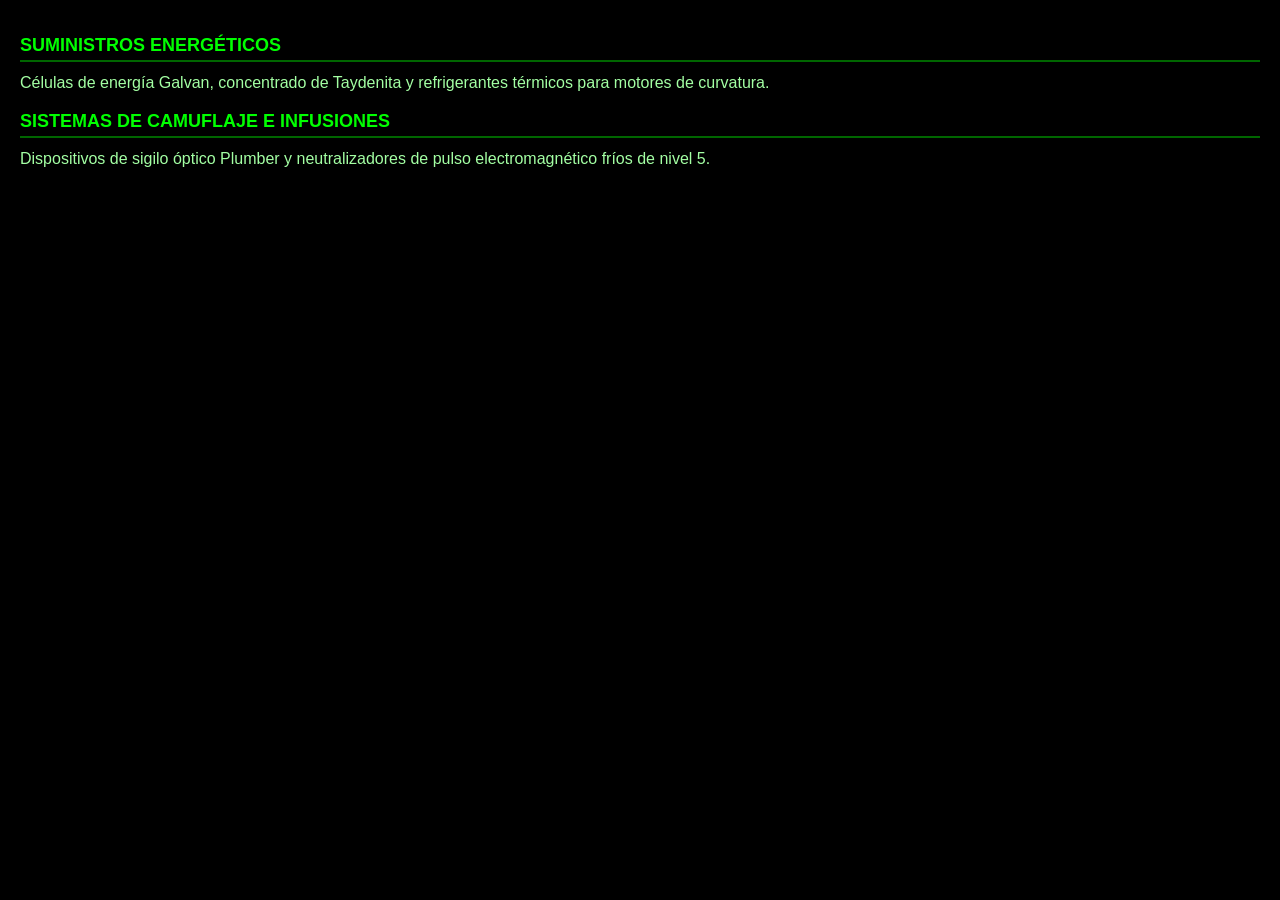
<file: paginas/contdeportes.html>
<!DOCTYPE html>
<html lang="es">
<head>
    <meta charset="UTF-8" />
    <link rel="stylesheet" href="../estilos/estilos_iframe.css">
</head>
<body>
    <h3>Suministros Energéticos</h3>
    <p>Células de energía Galvan, concentrado de Taydenita y refrigerantes térmicos para motores de curvatura.</p>

    <h3>Sistemas de Camuflaje e Infusiones</h3>
    <p>Dispositivos de sigilo óptico Plumber y neutralizadores de pulso electromagnético fríos de nivel 5.</p>
</body>
</html>
</file>
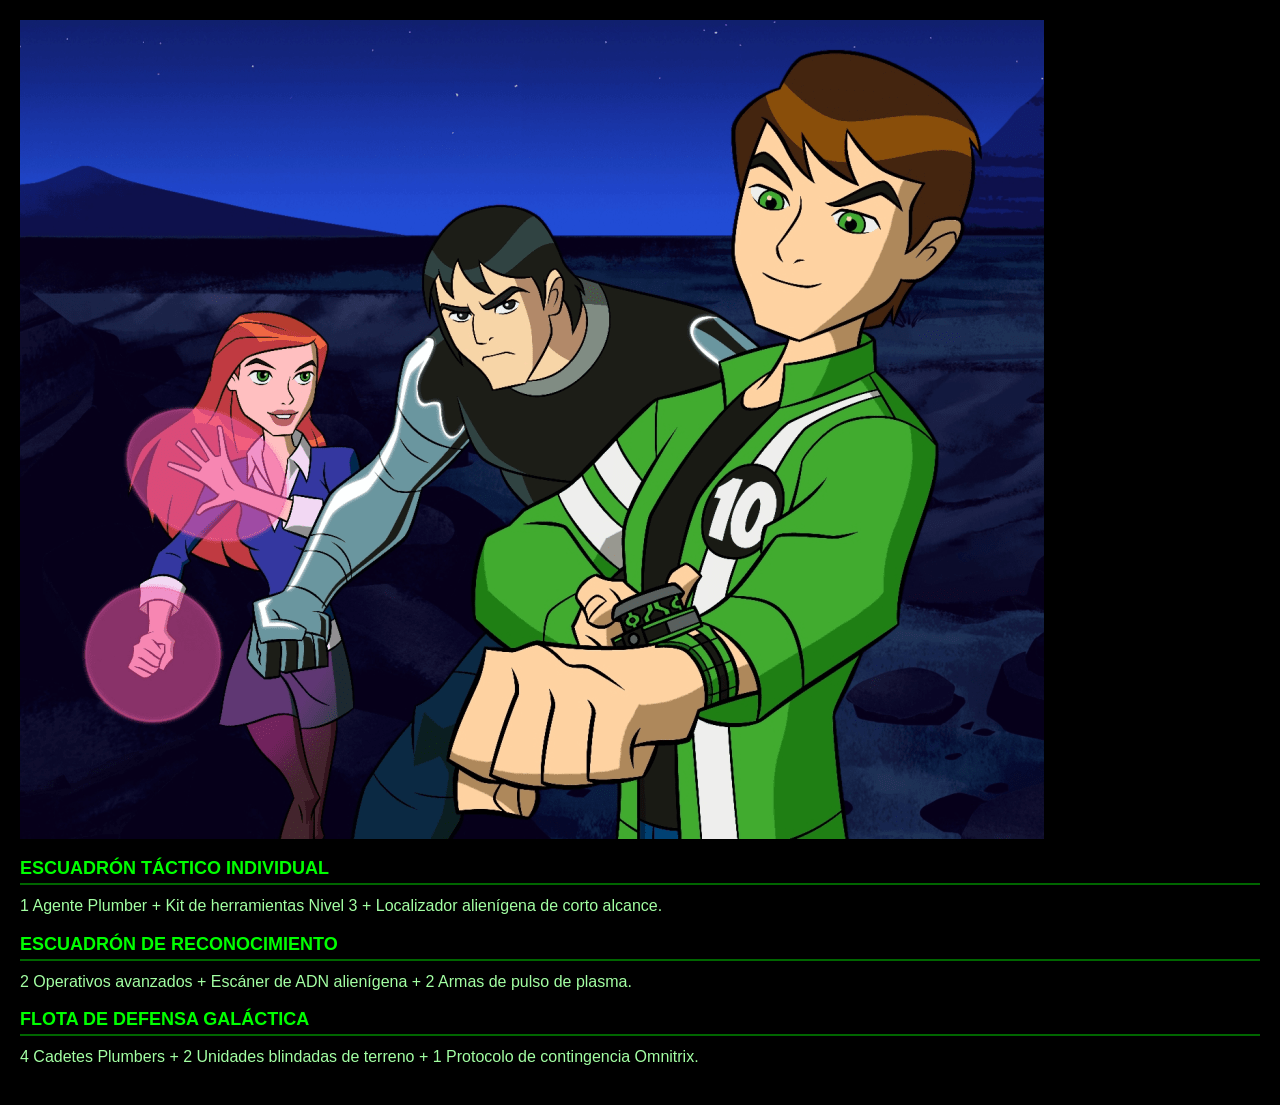
<file: paginas/contespectaculos.html>
<!DOCTYPE html>
<html lang="es">
<head>
    <meta charset="UTF-8" />
    <link rel="stylesheet" href="../estilos/estilos_iframe.css">
</head>
<body>
              <img src="../imagenes/amigos.png" alt="Evoluciones">
    <h3>Escuadrón Táctico Individual</h3>
    <p>1 Agente Plumber + Kit de herramientas Nivel 3 + Localizador alienígena de corto alcance.</p>

    <h3>Escuadrón de Reconocimiento</h3>
    <p>2 Operativos avanzados + Escáner de ADN alienígena + 2 Armas de pulso de plasma.</p>

    <h3>Flota de Defensa Galáctica</h3>
    <p>4 Cadetes Plumbers + 2 Unidades blindadas de terreno + 1 Protocolo de contingencia Omnitrix.</p>
</body>
</html>
</file>
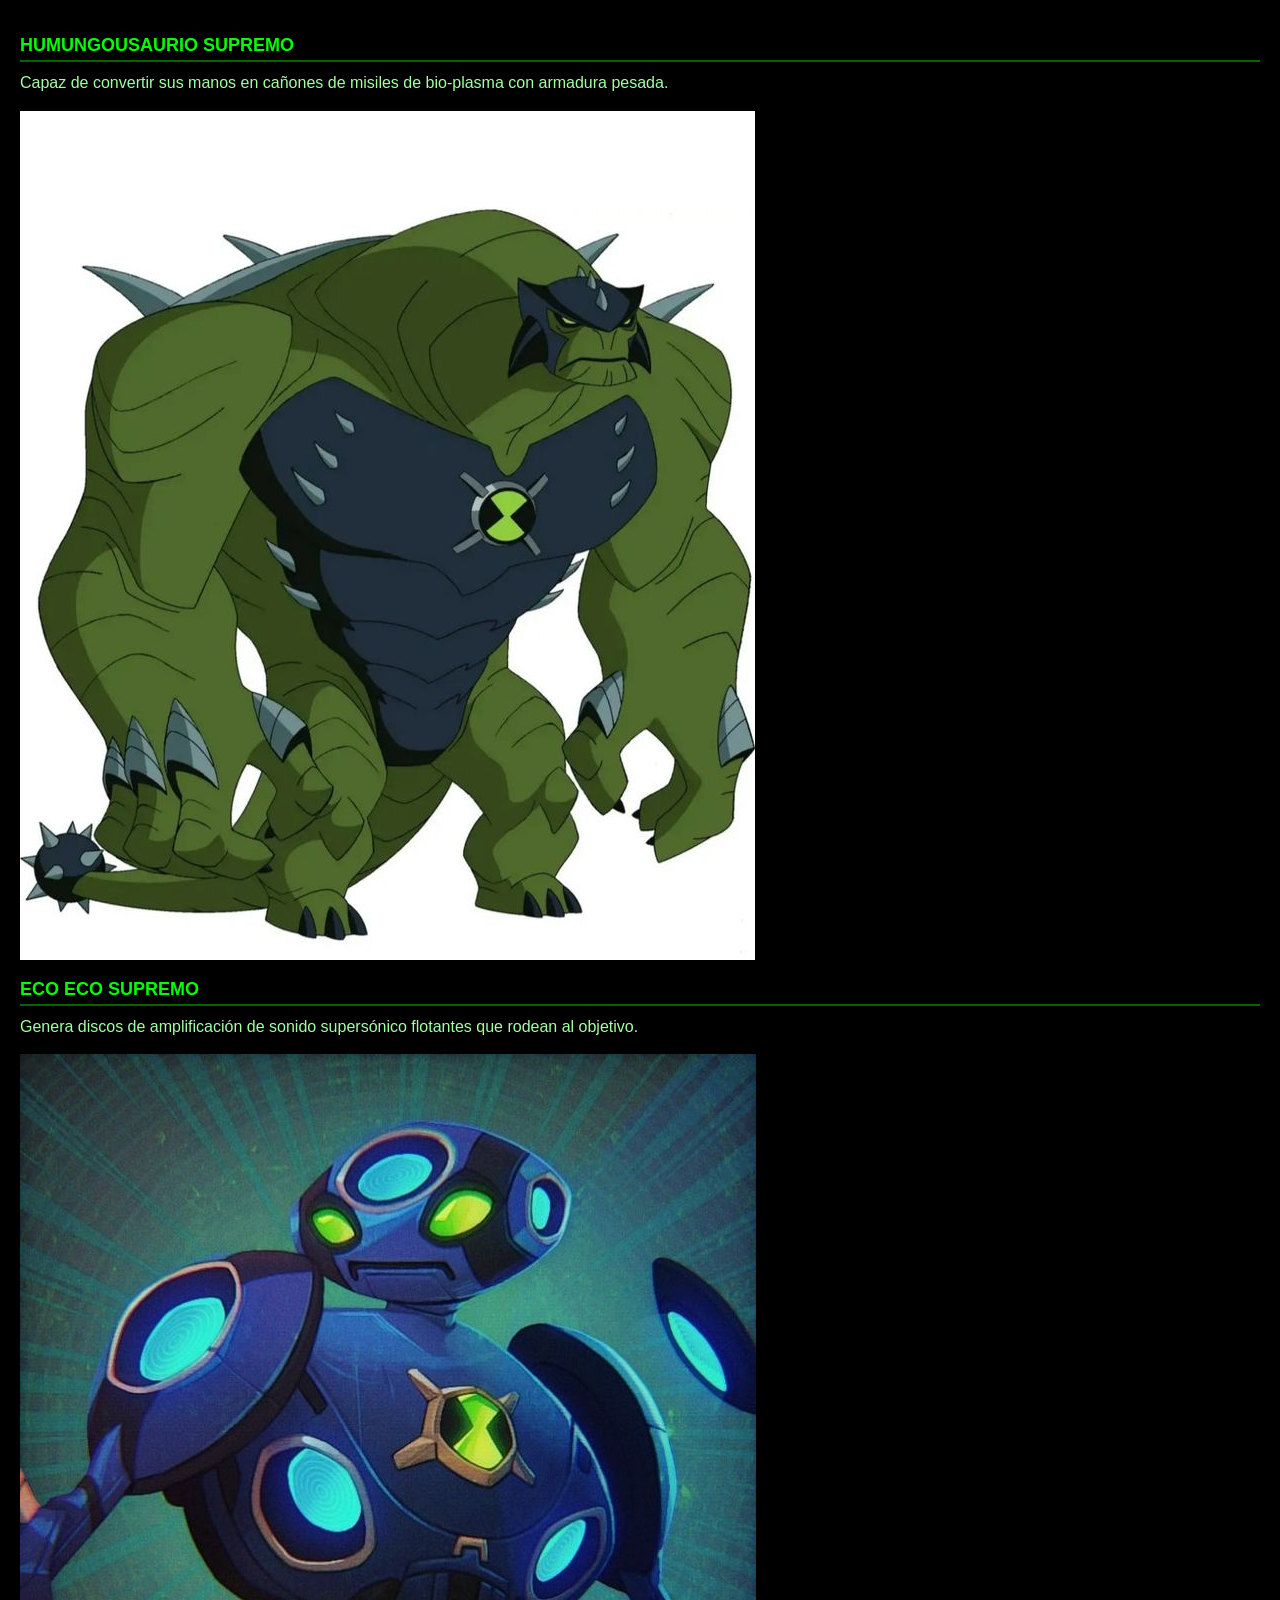
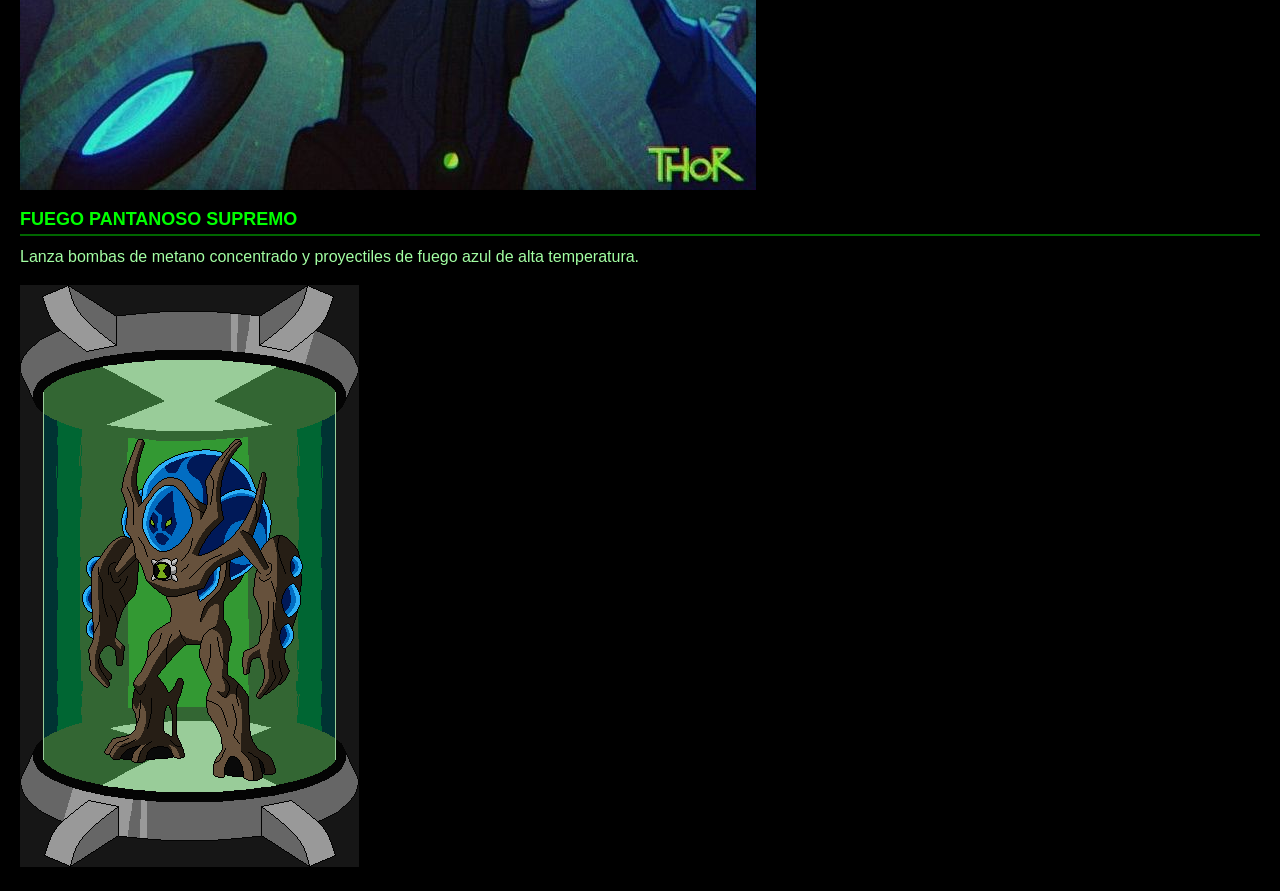
<file: paginas/contmuggle.html>
<!DOCTYPE html>
<html lang="es">
<head>
    <meta charset="UTF-8" />
    <link rel="stylesheet" href="../estilos/estilos_iframe.css">
</head>
<body>
    <h3>Humungousaurio Supremo</h3>
    <p>Capaz de convertir sus manos en cañones de misiles de bio-plasma con armadura pesada.</p>
          <img src="../imagenes/humungosaurio.jpg" alt="Evoluciones">
    <h3>Eco Eco Supremo</h3>
    <p>Genera discos de amplificación de sonido supersónico flotantes que rodean al objetivo.</p>
              <img src="../imagenes/ecoeco.jpg" alt="Evoluciones">

    <h3>Fuego Pantanoso Supremo</h3>
    <p>Lanza bombas de metano concentrado y proyectiles de fuego azul de alta temperatura.</p>
              <img src="../imagenes/fuego pantanoso.png" alt="Evoluciones">
</body>
</html>
</file>
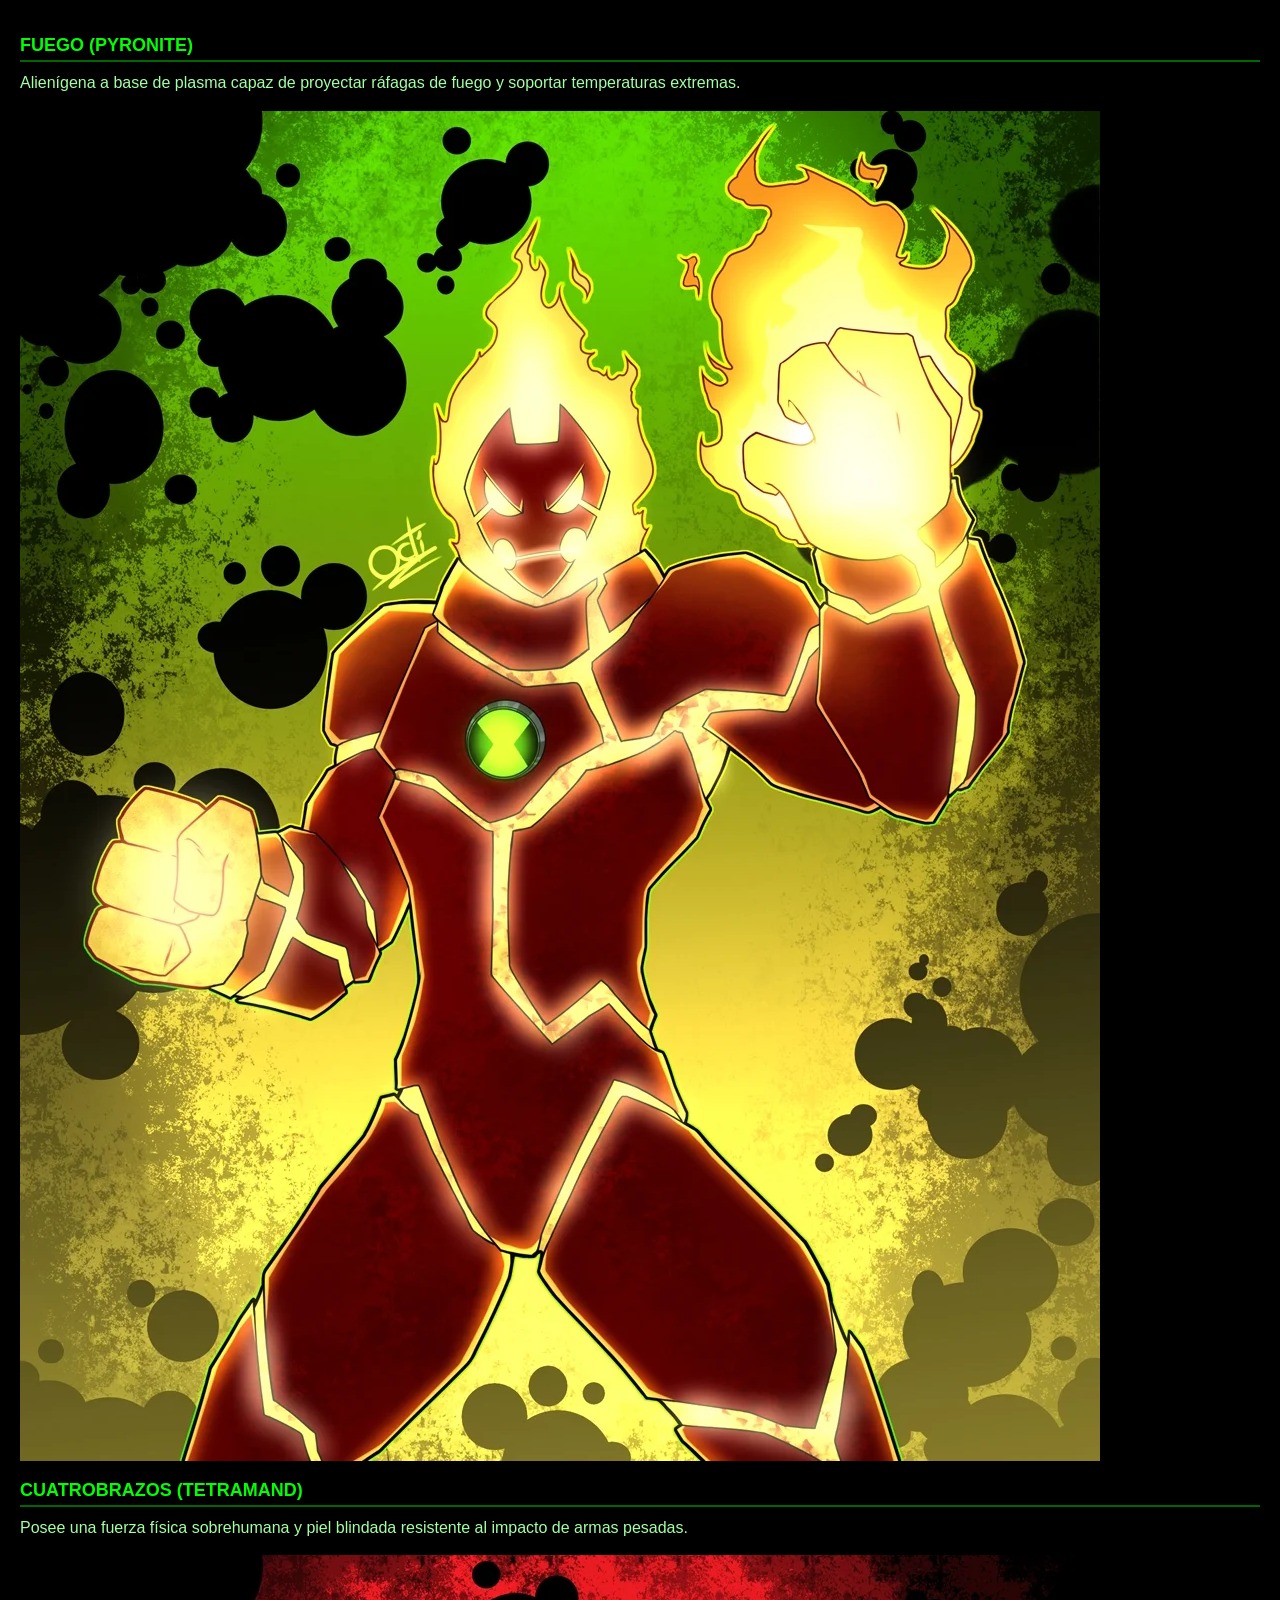
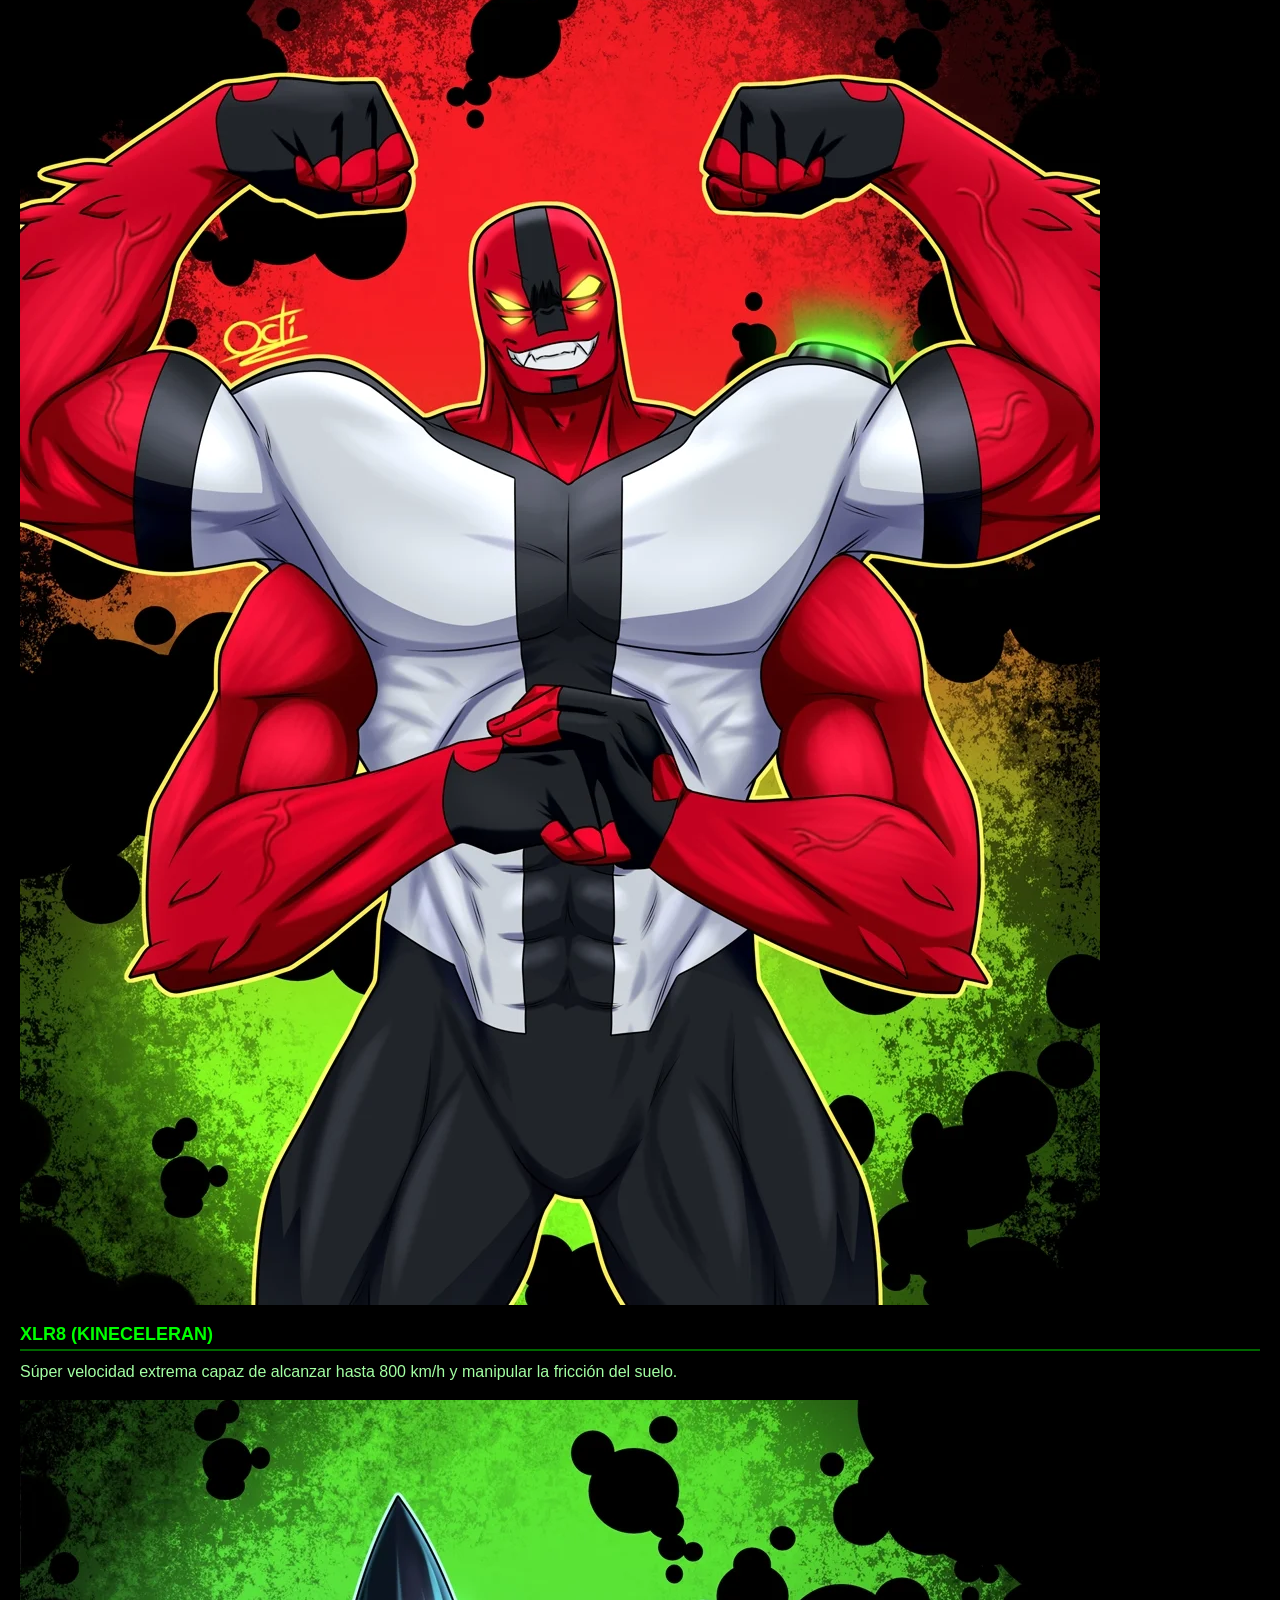
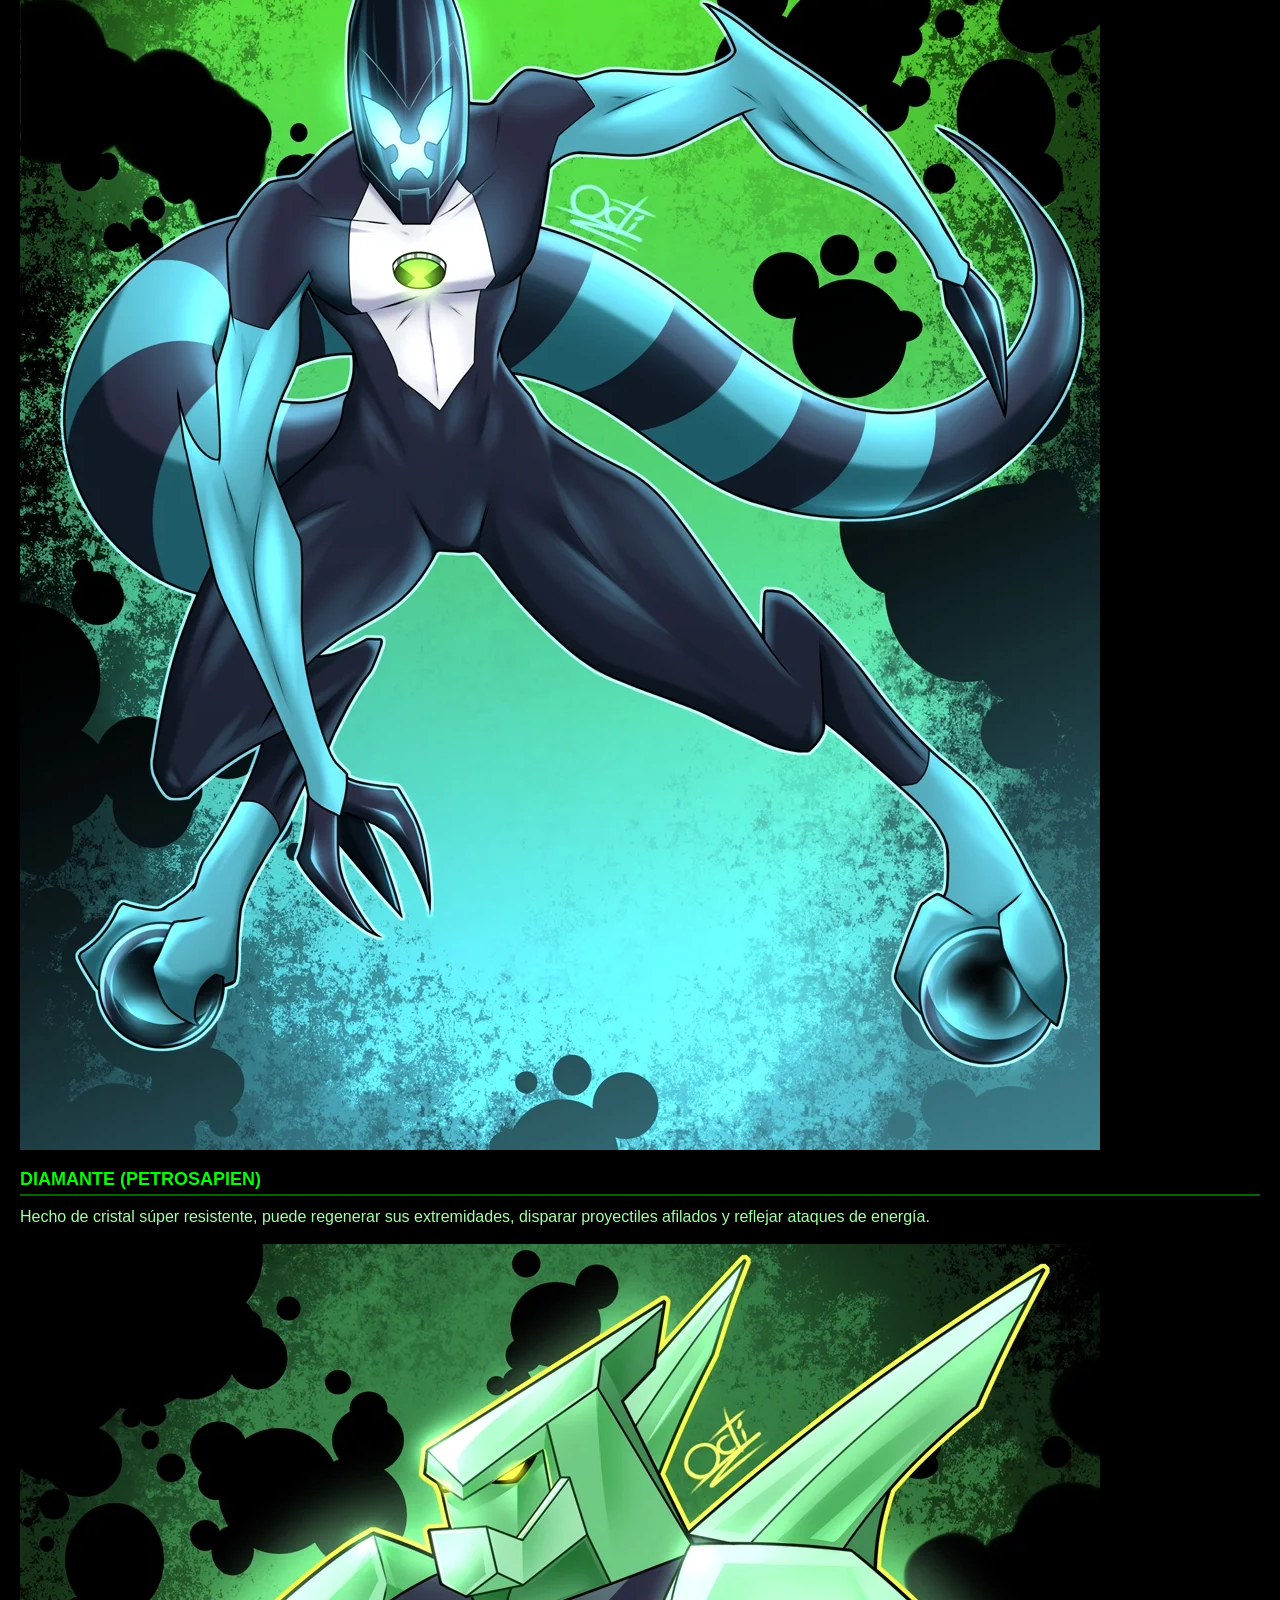
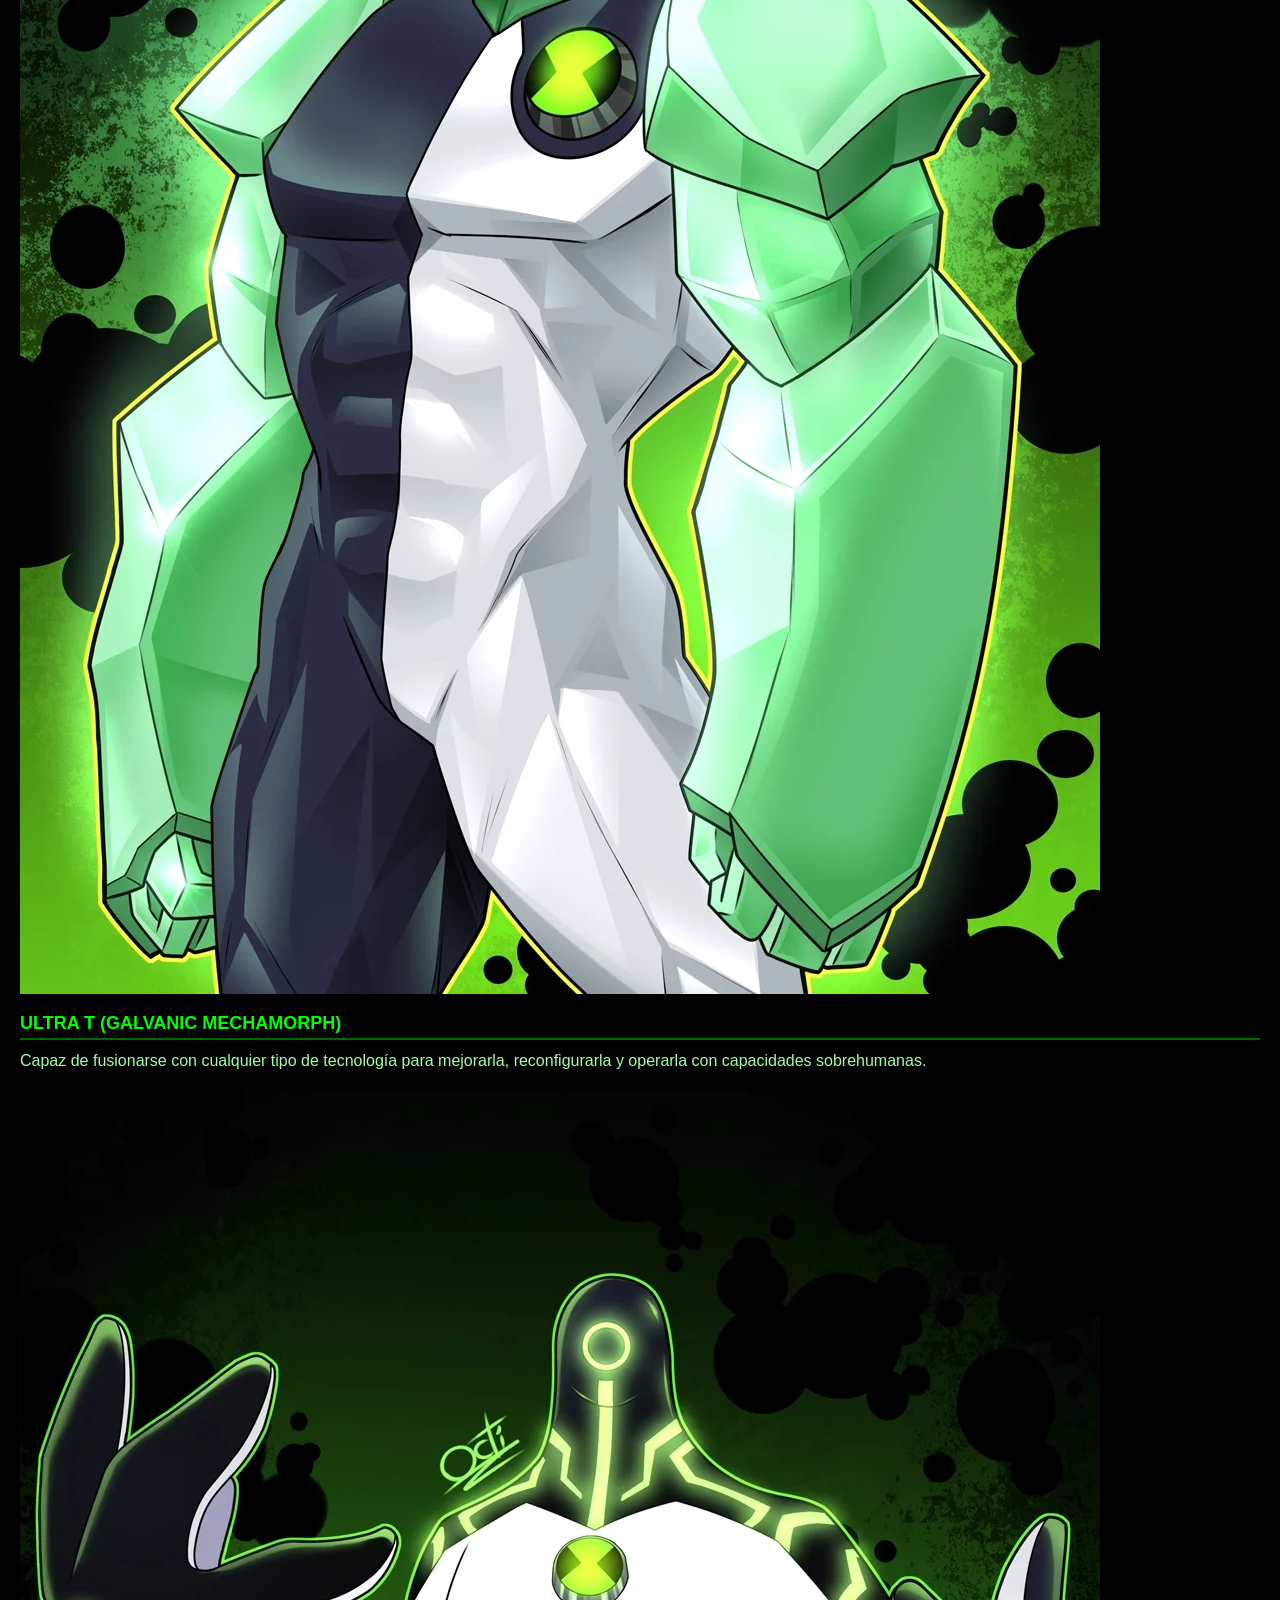
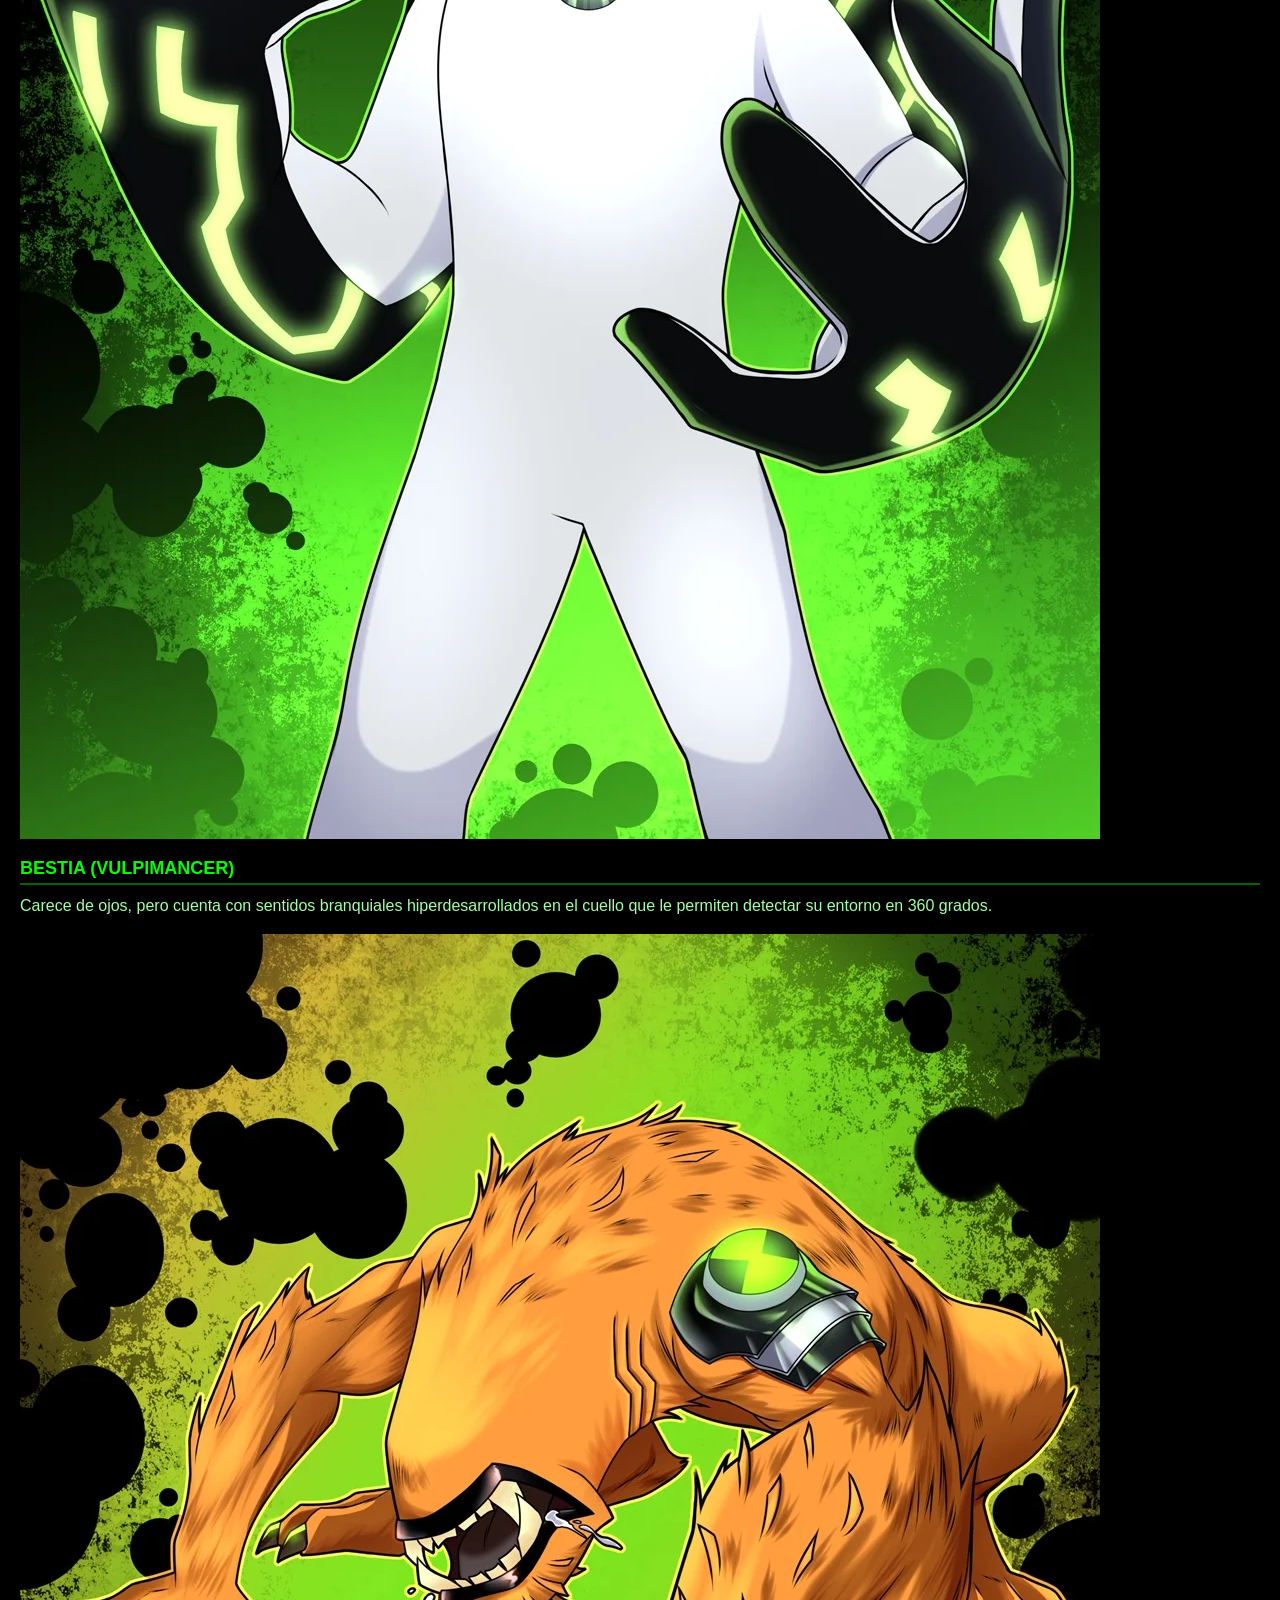
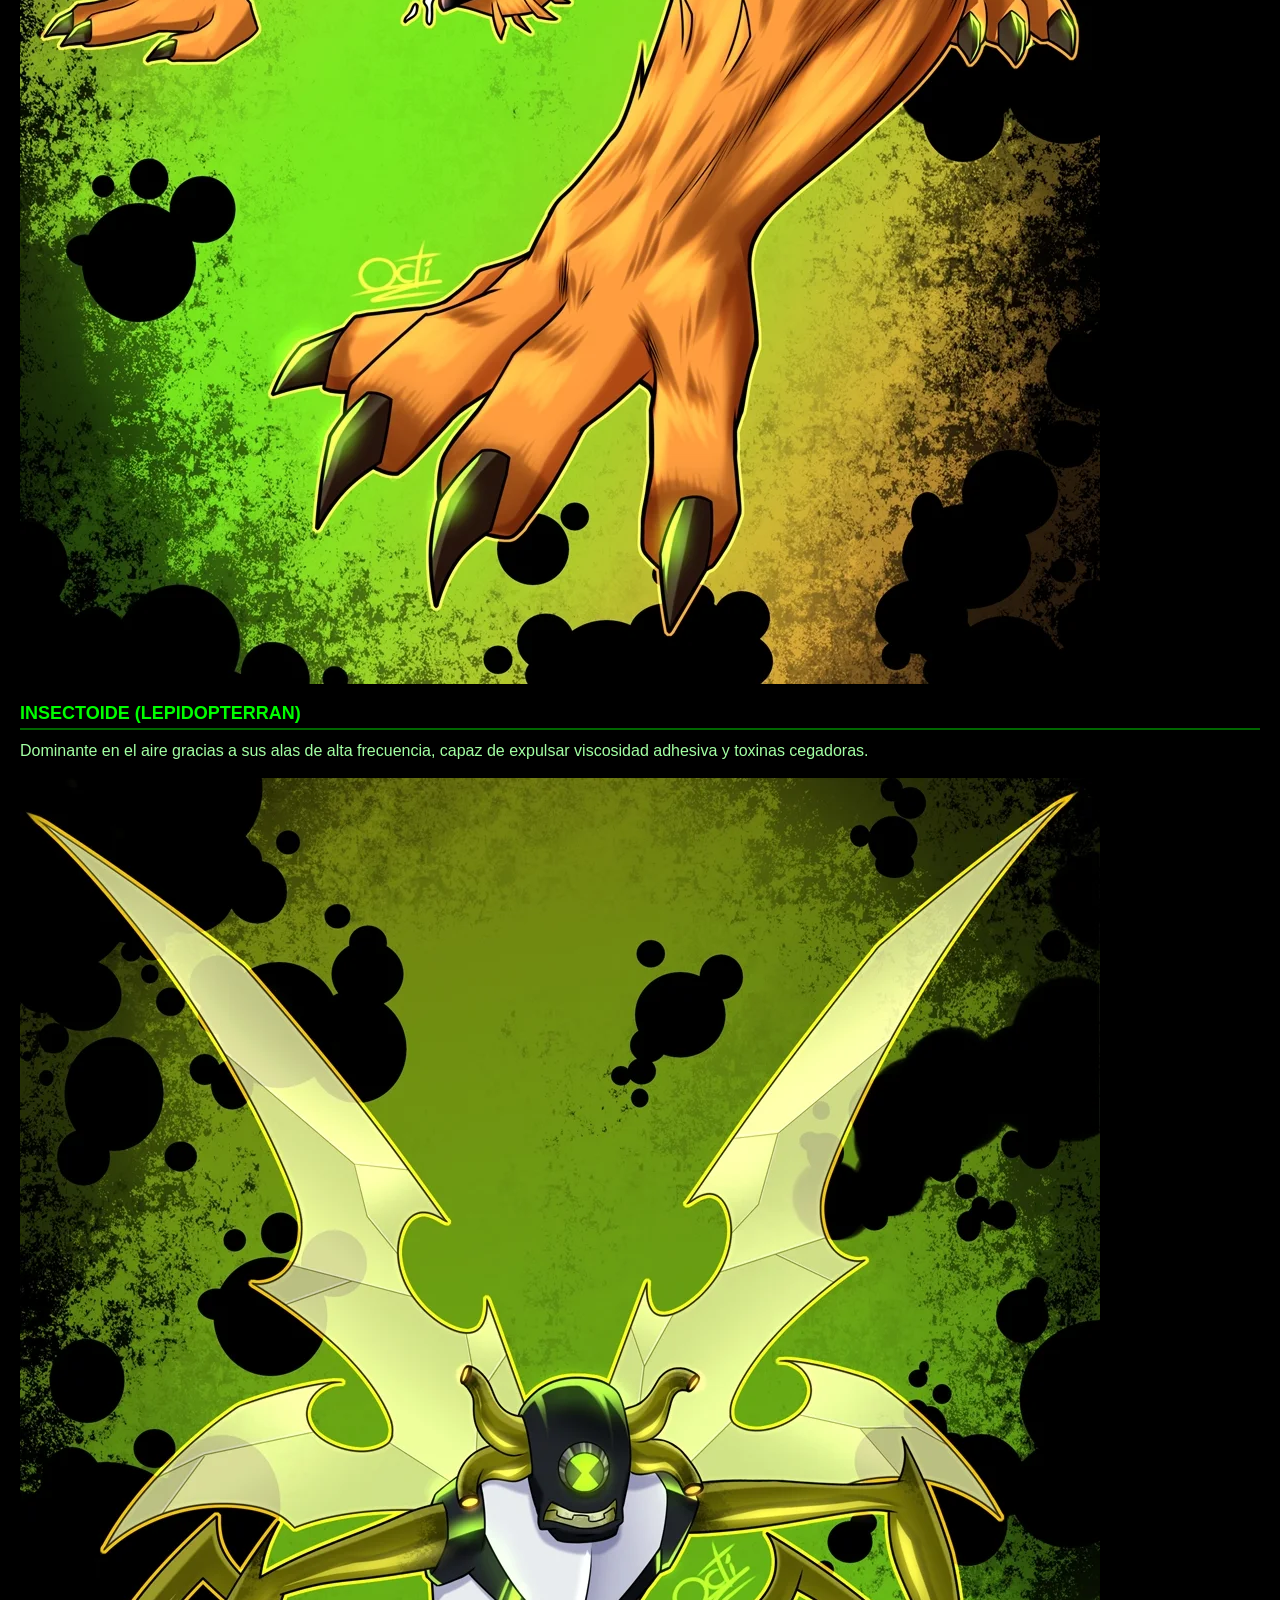
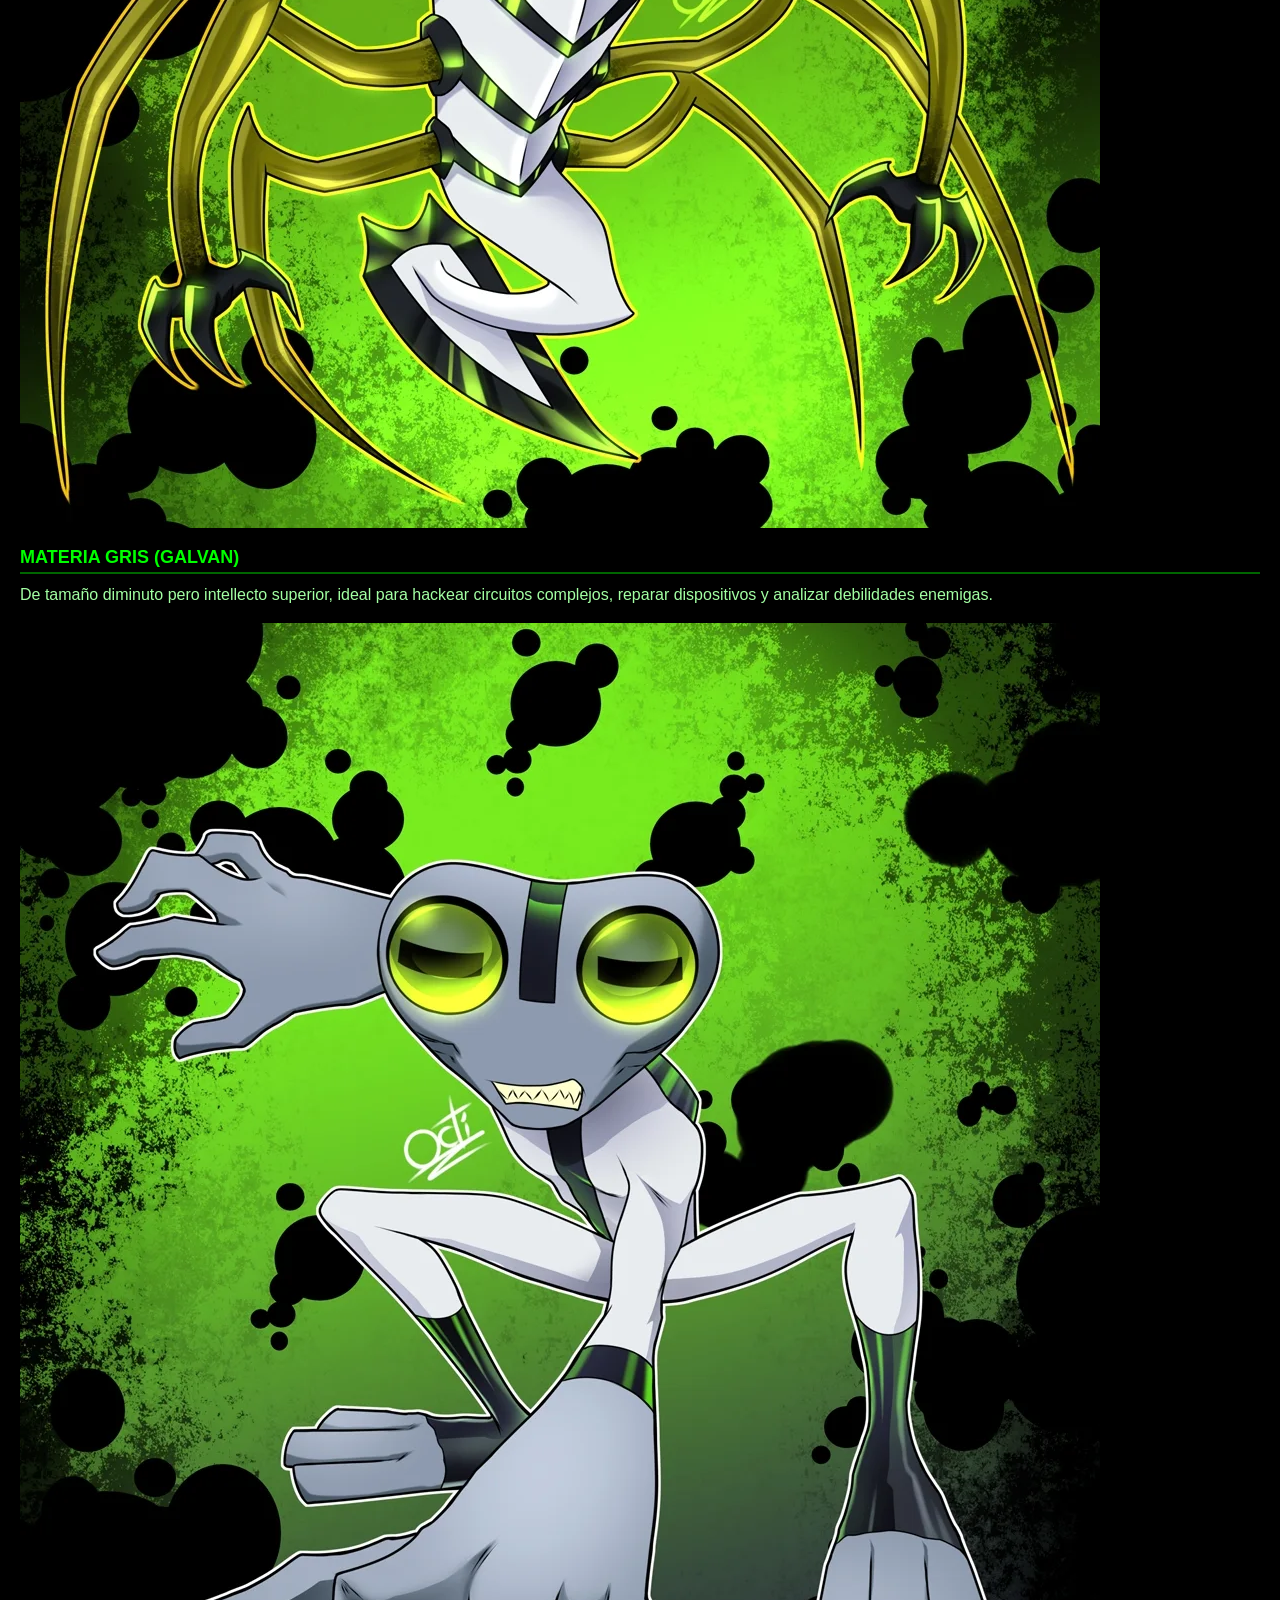
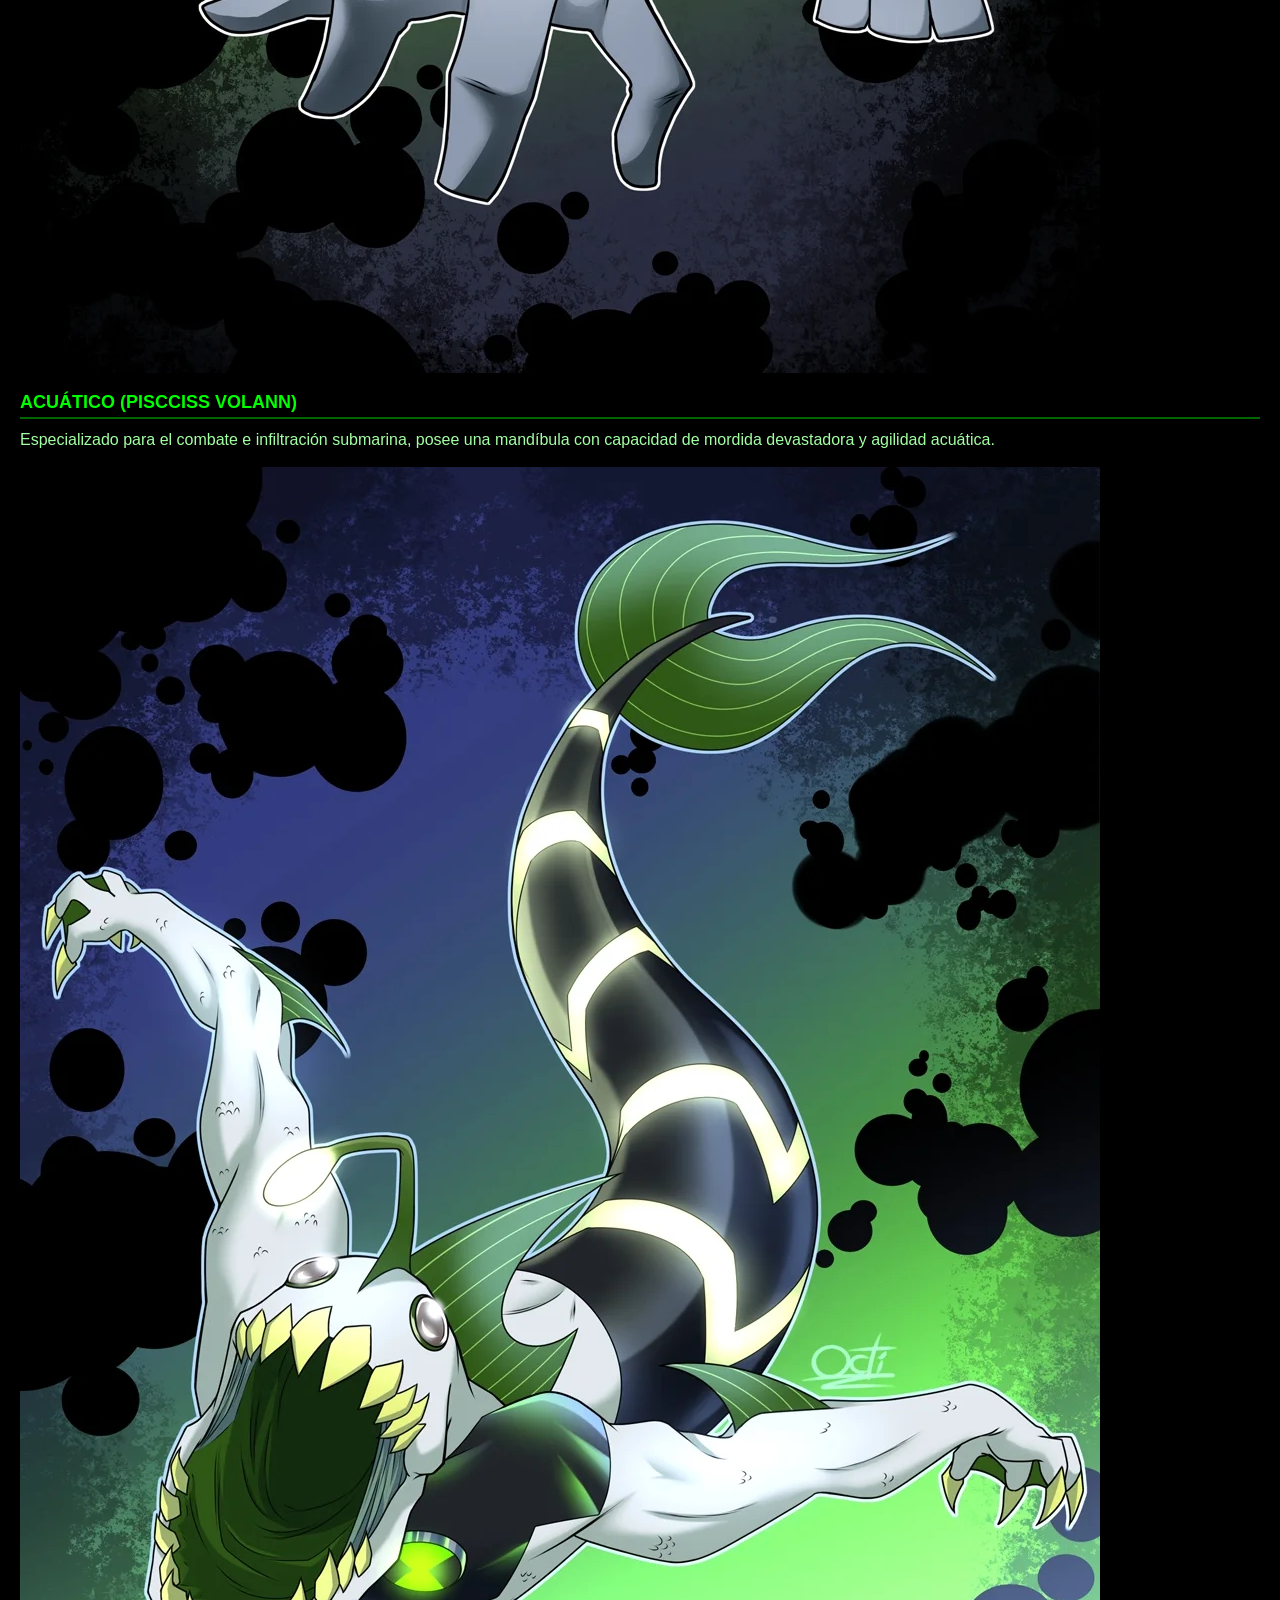
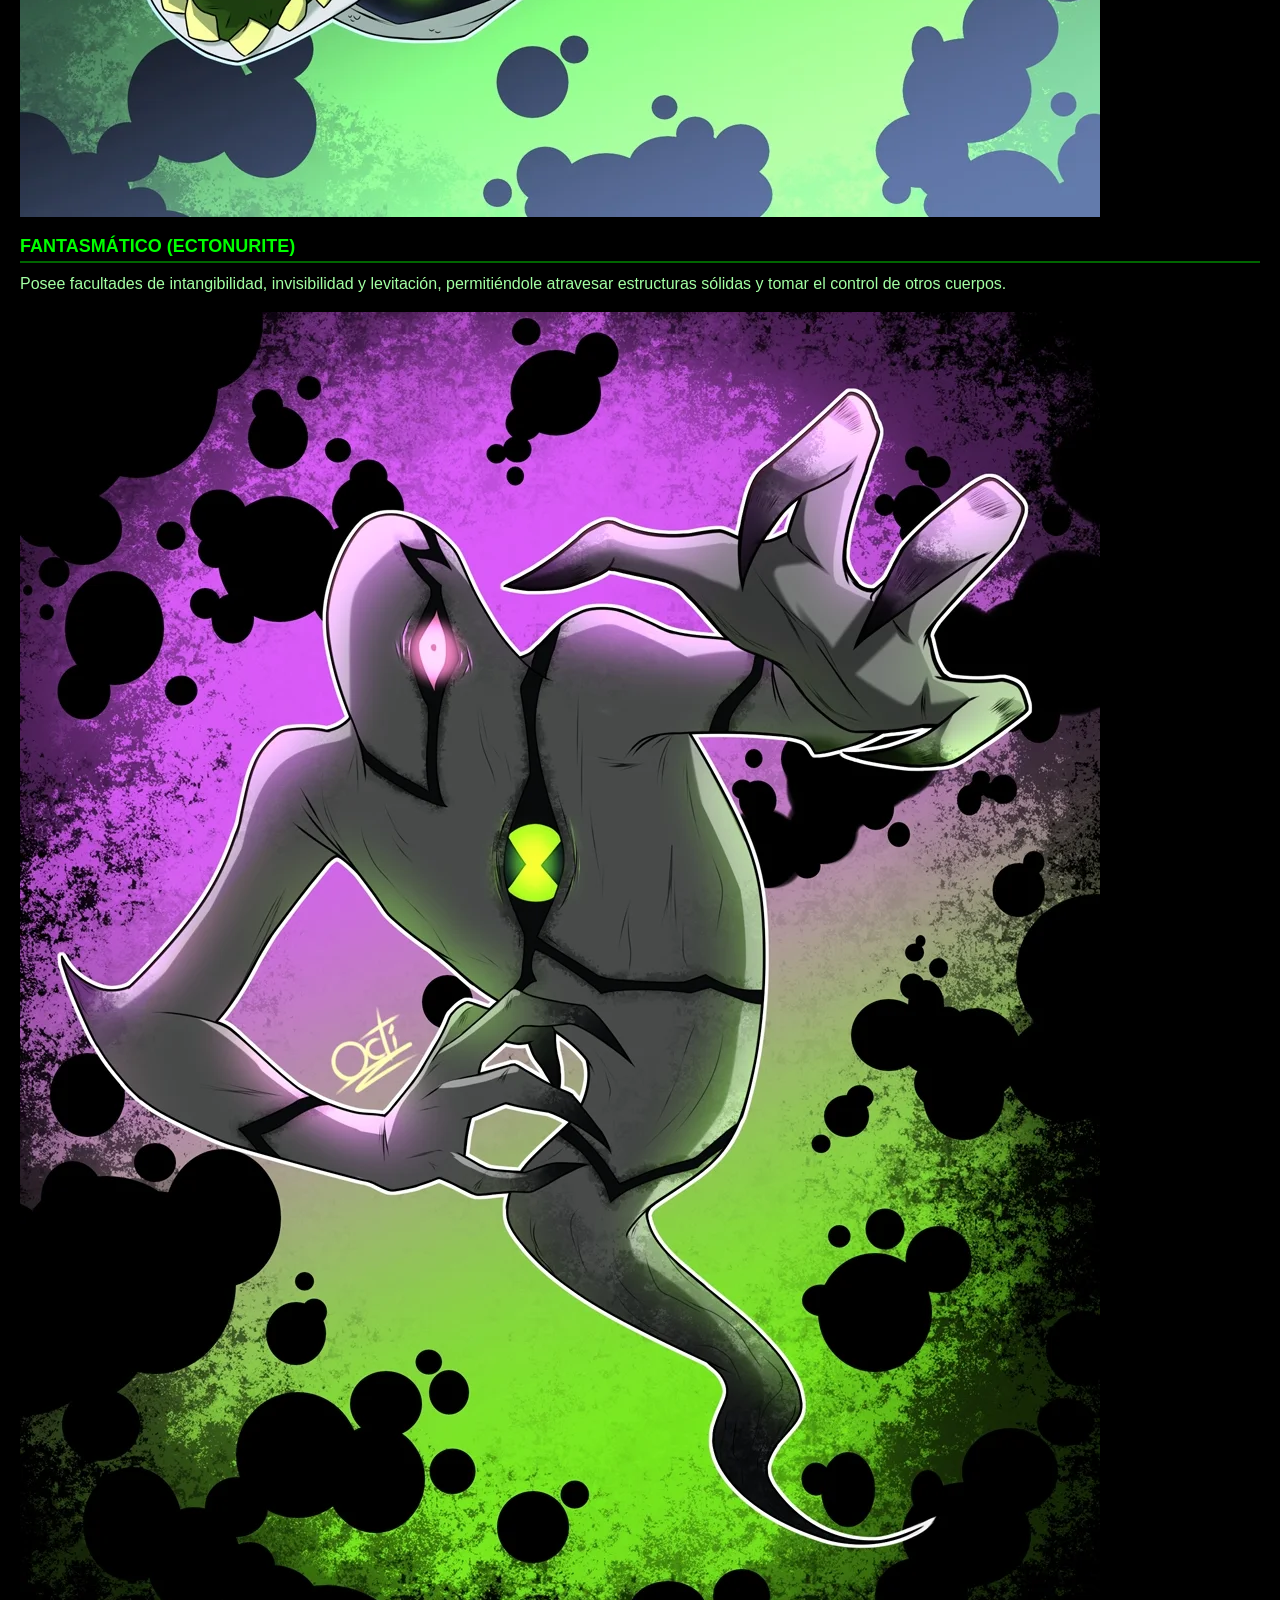
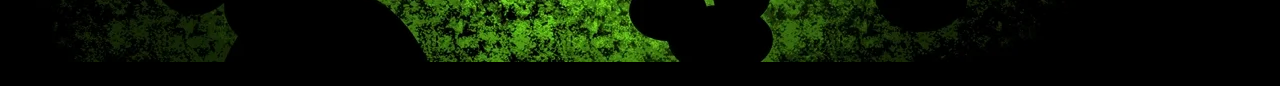
<file: paginas/contmundomagico.html>
<!DOCTYPE html>
<html lang="es">
<head>
    <meta charset="UTF-8" />
    <link rel="stylesheet" href="../estilos/estilos_iframe.css">
</head>
<body>
    <h3>Fuego (Pyronite)</h3>
    <p>Alienígena a base de plasma capaz de proyectar ráfagas de fuego y soportar temperaturas extremas.</p>
                <img src="../imagenes/fuego.webp" alt="Alienígenas">
    
    <h3>Cuatrobrazos (Tetramand)</h3>
    <p>Posee una fuerza física sobrehumana y piel blindada resistente al impacto de armas pesadas.</p>
                <img src="../imagenes/cuatrobrazo.webp" alt="Alienígenas">

    <h3>XLR8 (Kineceleran)</h3>
    <p>Súper velocidad extrema capaz de alcanzar hasta 800 km/h y manipular la fricción del suelo.</p>
                <img src="../imagenes/xlr8.webp" alt="Alienígenas">

    <h3>Diamante (Petrosapien)</h3>
    <p>Hecho de cristal súper resistente, puede regenerar sus extremidades, disparar proyectiles afilados y reflejar ataques de energía.</p>
                <img src="../imagenes/diamante.webp" alt="Alienígenas">

    <h3>Ultra T (Galvanic Mechamorph)</h3>
    <p>Capaz de fusionarse con cualquier tipo de tecnología para mejorarla, reconfigurarla y operarla con capacidades sobrehumanas.</p>
                <img src="../imagenes/ultrat.webp" alt="Alienígenas">

    <h3>Bestia (Vulpimancer)</h3>
    <p>Carece de ojos, pero cuenta con sentidos branquiales hiperdesarrollados en el cuello que le permiten detectar su entorno en 360 grados.</p>
                <img src="../imagenes/bestia.webp" alt="Alienígenas">

    <h3>Insectoide (Lepidopterran)</h3>
    <p>Dominante en el aire gracias a sus alas de alta frecuencia, capaz de expulsar viscosidad adhesiva y toxinas cegadoras.</p>
                <img src="../imagenes/insectoide.webp" alt="Alienígenas">

    <h3>Materia Gris (Galvan)</h3>
    <p>De tamaño diminuto pero intellecto superior, ideal para hackear circuitos complejos, reparar dispositivos y analizar debilidades enemigas.</p>
                <img src="../imagenes/materiagris.webp" alt="Alienígenas">

    <h3>Acuático (Piscciss Volann)</h3>
    <p>Especializado para el combate e infiltración submarina, posee una mandíbula con capacidad de mordida devastadora y agilidad acuática.</p>
                <img src="../imagenes/acuatico.webp" alt="Alienígenas">

    <h3>Fantasmático (Ectonurite)</h3>
    <p>Posee facultades de intangibilidad, invisibilidad y levitación, permitiéndole atravesar estructuras sólidas y tomar el control de otros cuerpos.</p>
                <img src="../imagenes/fantasmatico.webp" alt="Alienígenas">
</body>
</html>
</file>
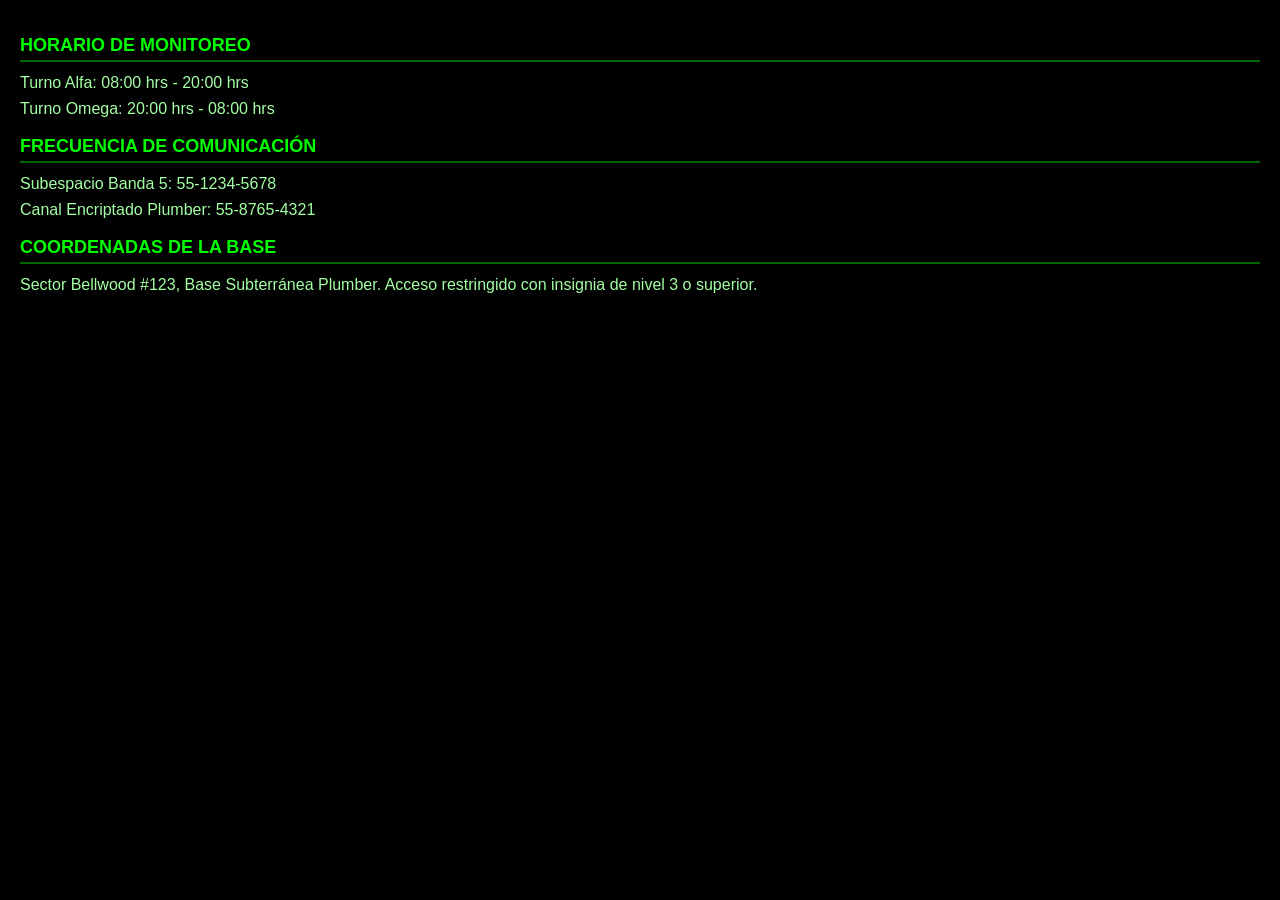
<file: paginas/contpolitica.html>
<!DOCTYPE html>
<html lang="es">
<head>
    <meta charset="UTF-8" />
    <link rel="stylesheet" href="../estilos/estilos_iframe.css">
</head>
<body>
    <h3>Horario de Monitoreo</h3>
    <p>Turno Alfa: 08:00 hrs - 20:00 hrs<br>Turno Omega: 20:00 hrs - 08:00 hrs</p>

    <h3>Frecuencia de Comunicación</h3>
    <p>Subespacio Banda 5: 55-1234-5678<br>Canal Encriptado Plumber: 55-8765-4321</p>

    <h3>Coordenadas de la Base</h3>
    <p>Sector Bellwood #123, Base Subterránea Plumber. Acceso restringido con insignia de nivel 3 o superior.</p>
</body>
</html>
</file>
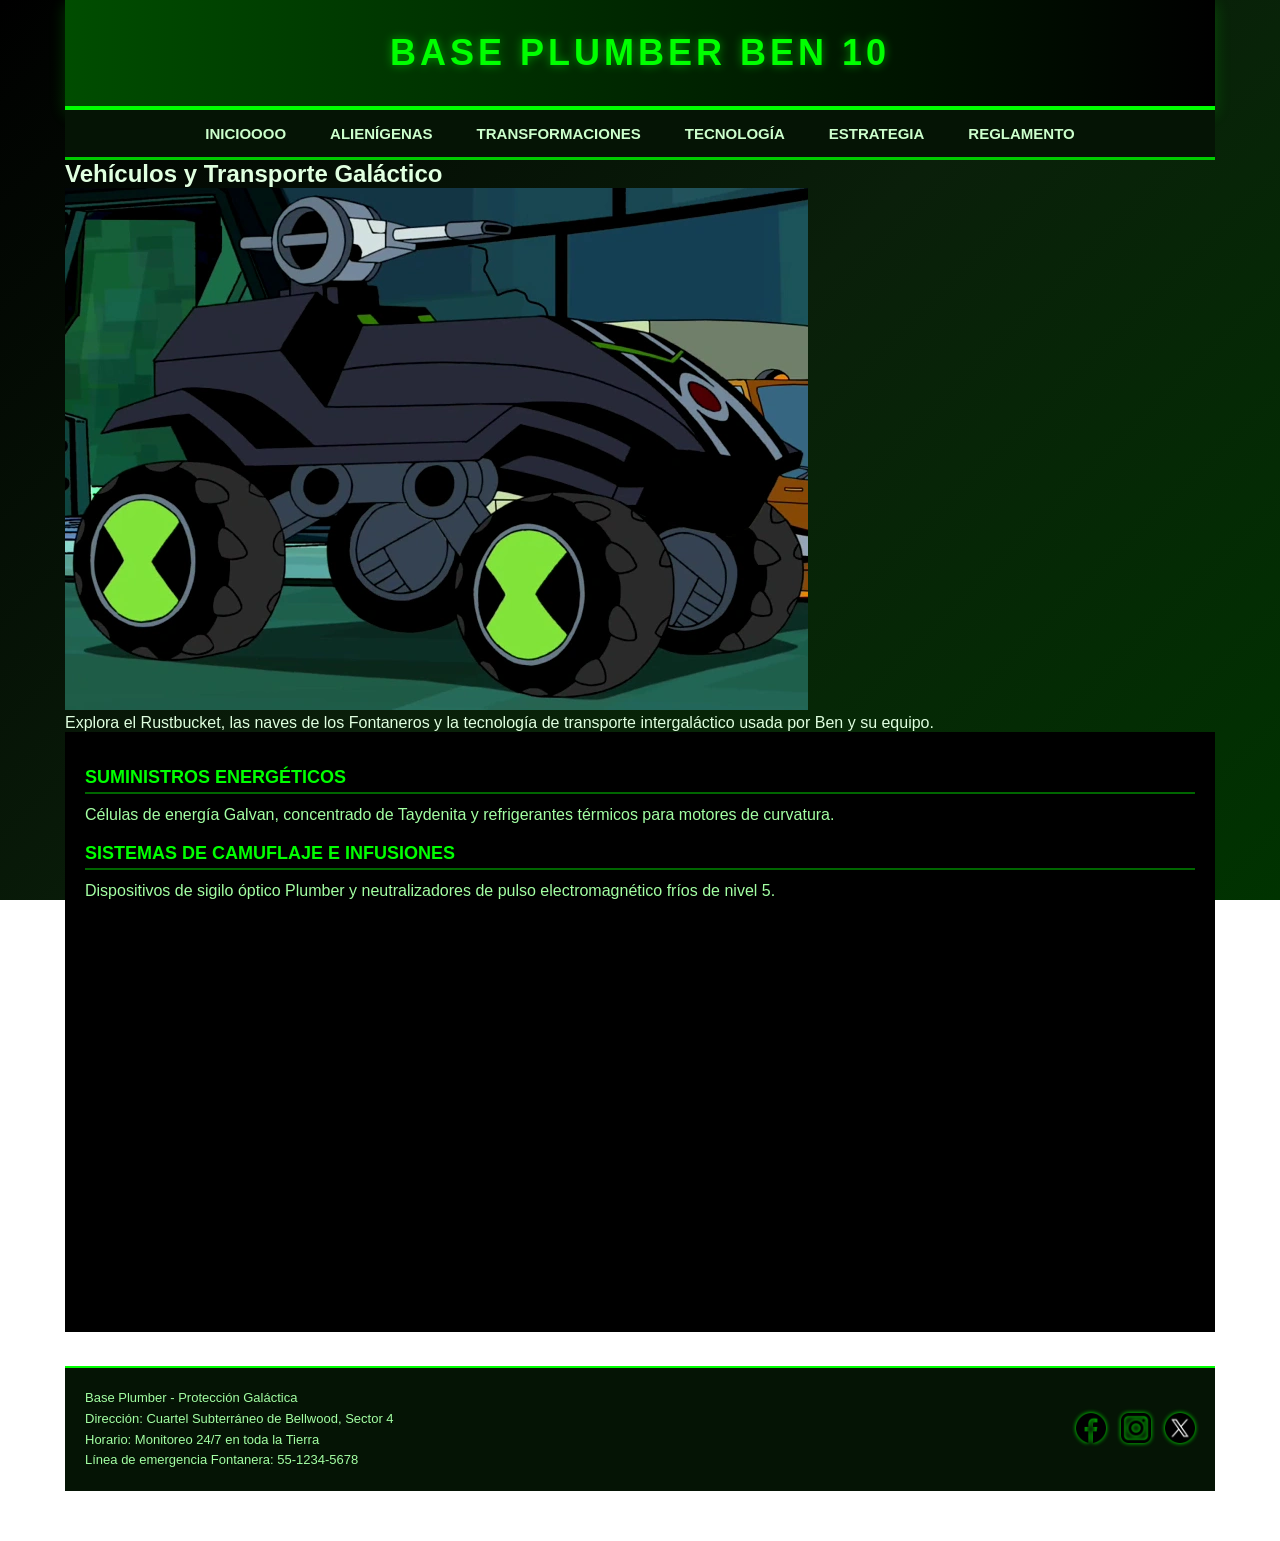
<file: paginas/deportes.html>
<!DOCTYPE html>
<html lang="es">
<head>
    <meta charset="UTF-8" />
    <title>Ben 10 - Vehículos y Tecnología</title>
    <link rel="shortcut icon" href="../imagenes/iconos.jpg">
    <link rel="stylesheet" type="text/css" href="../estilos/estilos.css">
</head>
<body>
    <section id="contenedor">
  
        <header>
            <h1 id="titulo">BASE PLUMBER BEN 10</h1>
        </header>

        <!--seccion menu-->
        <section id="menuss">
           <nav class="menu">
               <ul>
                    <li><a href="../index.html">INICIOOOO</a></li>
                    <li><a href="../paginas/mundo-magico.html">ALIENÍGENAS</a></li>
                    <li><a href="../paginas/muggle.html">TRANSFORMACIONES</a></li>
                    <li><a href="../paginas/deportes.html">TECNOLOGÍA</a></li>
                    <li><a href="../paginas/espectaculos.html">ESTRATEGIA</a></li>
                    <li><a href="../paginas/politica.html">REGLAMENTO</a></li>
               </ul>
           </nav>
        </section>

       <section id="nacionales">
        <article id="contenido">
            <h2 id="titulosdesubpaginas">Vehículos y Transporte Galáctico</h2>
            <img src="../imagenes/carro.png" alt="Tecnología">
            <p>Explora el Rustbucket, las naves de los Fontaneros y la tecnología de transporte intergaláctico usada por Ben y su equipo.</p>
            
            <iframe src="contdeportes.html" width="100%" height="600" frameborder="0"></iframe>
        </article>
     </section>      

   <footer>
        <h5 id="parrafo"> 
            Base Plumber - Protección Galáctica
            <br>Dirección: Cuartel Subterráneo de Bellwood, Sector 4
            <br>Horario: Monitoreo 24/7 en toda la Tierra
            <br>Línea de emergencia Fontanera: 55-1234-5678
        </h5>

         <article id="redes">
		        <a href="https://www.facebook.com" target="_blank"><img src="../imagenes/20673.png" width="30" height="30" alt="Facebook"/></a>
			    <a href="https://www.instagram.com" target="_blank"><img src="../imagenes/3661391.png" width="30" height="30" alt="Instagram"/></a>
			    <a href="https://x.com" target="_blank"><img src="../imagenes/x_logo_PNG11.png" width="30" height="30" alt="X"/></a>
         </article>
</footer>

    </section>
</body>
</html>
</file>
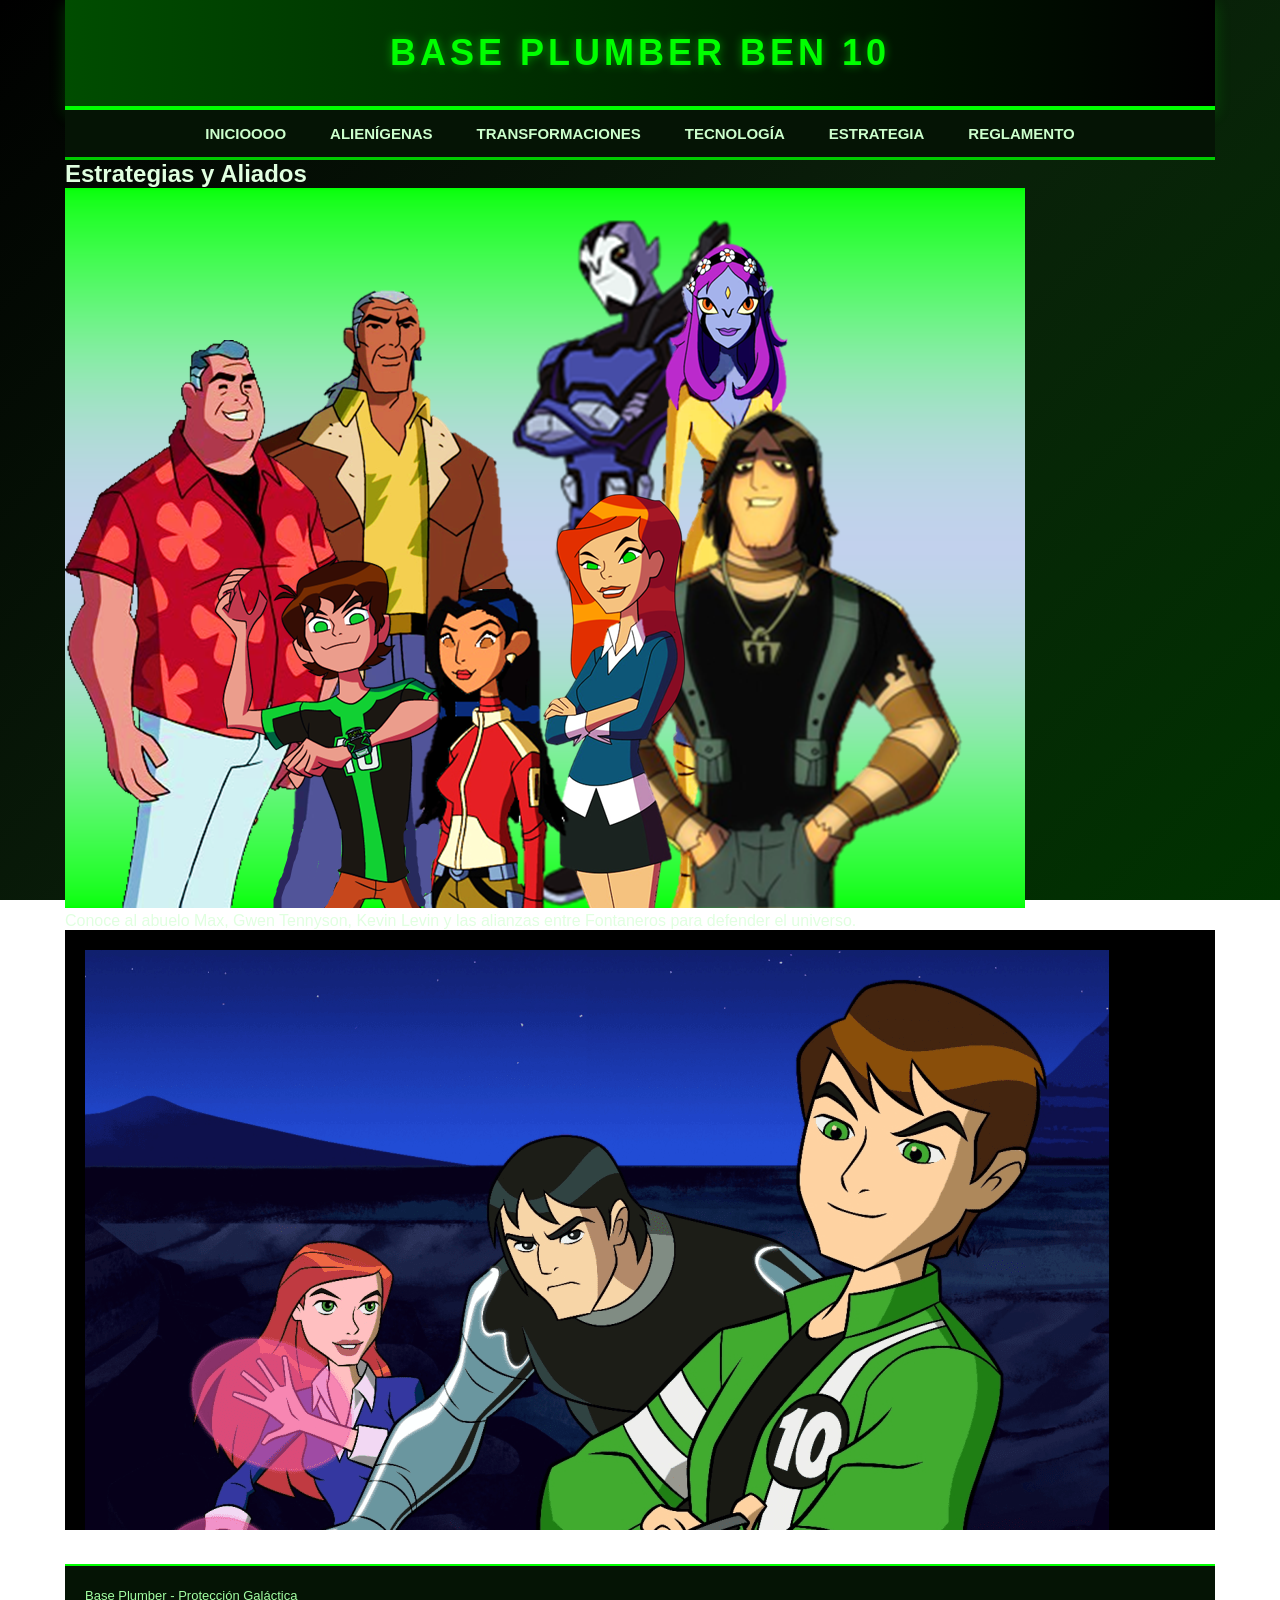
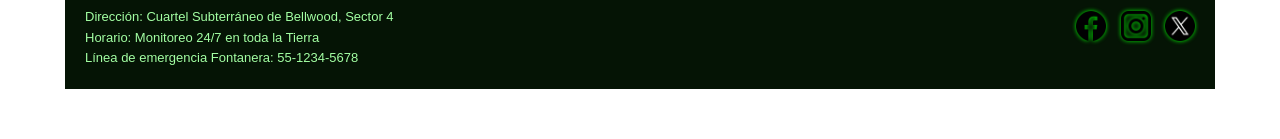
<file: paginas/espectaculos.html>
<!DOCTYPE html>
<html lang="es">
<head>
    <meta charset="UTF-8" />
    <title>Ben 10 - Estrategias de Combate</title>
    <link rel="shortcut icon" href="../imagenes/iconos.jpg">
    <link rel="stylesheet" type="text/css" href="../estilos/estilos.css">
</head>
<body>
    <section id="contenedor">
  
        <header>
            <h1 id="titulo">BASE PLUMBER BEN 10</h1>
        </header>

        <!--seccion menu-->
        <section id="menuss">
           <nav class="menu">
               <ul>
                    <li><a href="../index.html">INICIOOOO</a></li>
                    <li><a href="../paginas/mundo-magico.html">ALIENÍGENAS</a></li>
                    <li><a href="../paginas/muggle.html">TRANSFORMACIONES</a></li>
                    <li><a href="../paginas/deportes.html">TECNOLOGÍA</a></li>
                    <li><a href="../paginas/espectaculos.html">ESTRATEGIA</a></li>
                    <li><a href="../paginas/politica.html">REGLAMENTO</a></li>
               </ul>
           </nav>
        </section>

       <section id="nacionales">
        <article id="contenido">
            <h2 id="titulosdesubpaginas">Estrategias y Aliados</h2>
            <img src="../imagenes/aliados.png" alt="Estrategia">
            <p>Conoce al abuelo Max, Gwen Tennyson, Kevin Levin y las alianzas entre Fontaneros para defender el universo.</p>
            
            <iframe src="contespectaculos.html" width="100%" height="600" frameborder="0"></iframe>
        </article>
     </section>      

   <footer>
        <h5 id="parrafo"> 
            Base Plumber - Protección Galáctica
            <br>Dirección: Cuartel Subterráneo de Bellwood, Sector 4
            <br>Horario: Monitoreo 24/7 en toda la Tierra
            <br>Línea de emergencia Fontanera: 55-1234-5678
        </h5>

         <article id="redes">
		        <a href="https://www.facebook.com" target="_blank"><img src="../imagenes/20673.png" width="30" height="30" alt="Facebook"/></a>
			    <a href="https://www.instagram.com" target="_blank"><img src="../imagenes/3661391.png" width="30" height="30" alt="Instagram"/></a>
			    <a href="https://x.com" target="_blank"><img src="../imagenes/x_logo_PNG11.png" width="30" height="30" alt="X"/></a>
         </article>
</footer>

    </section>
</body>
</html>
</file>
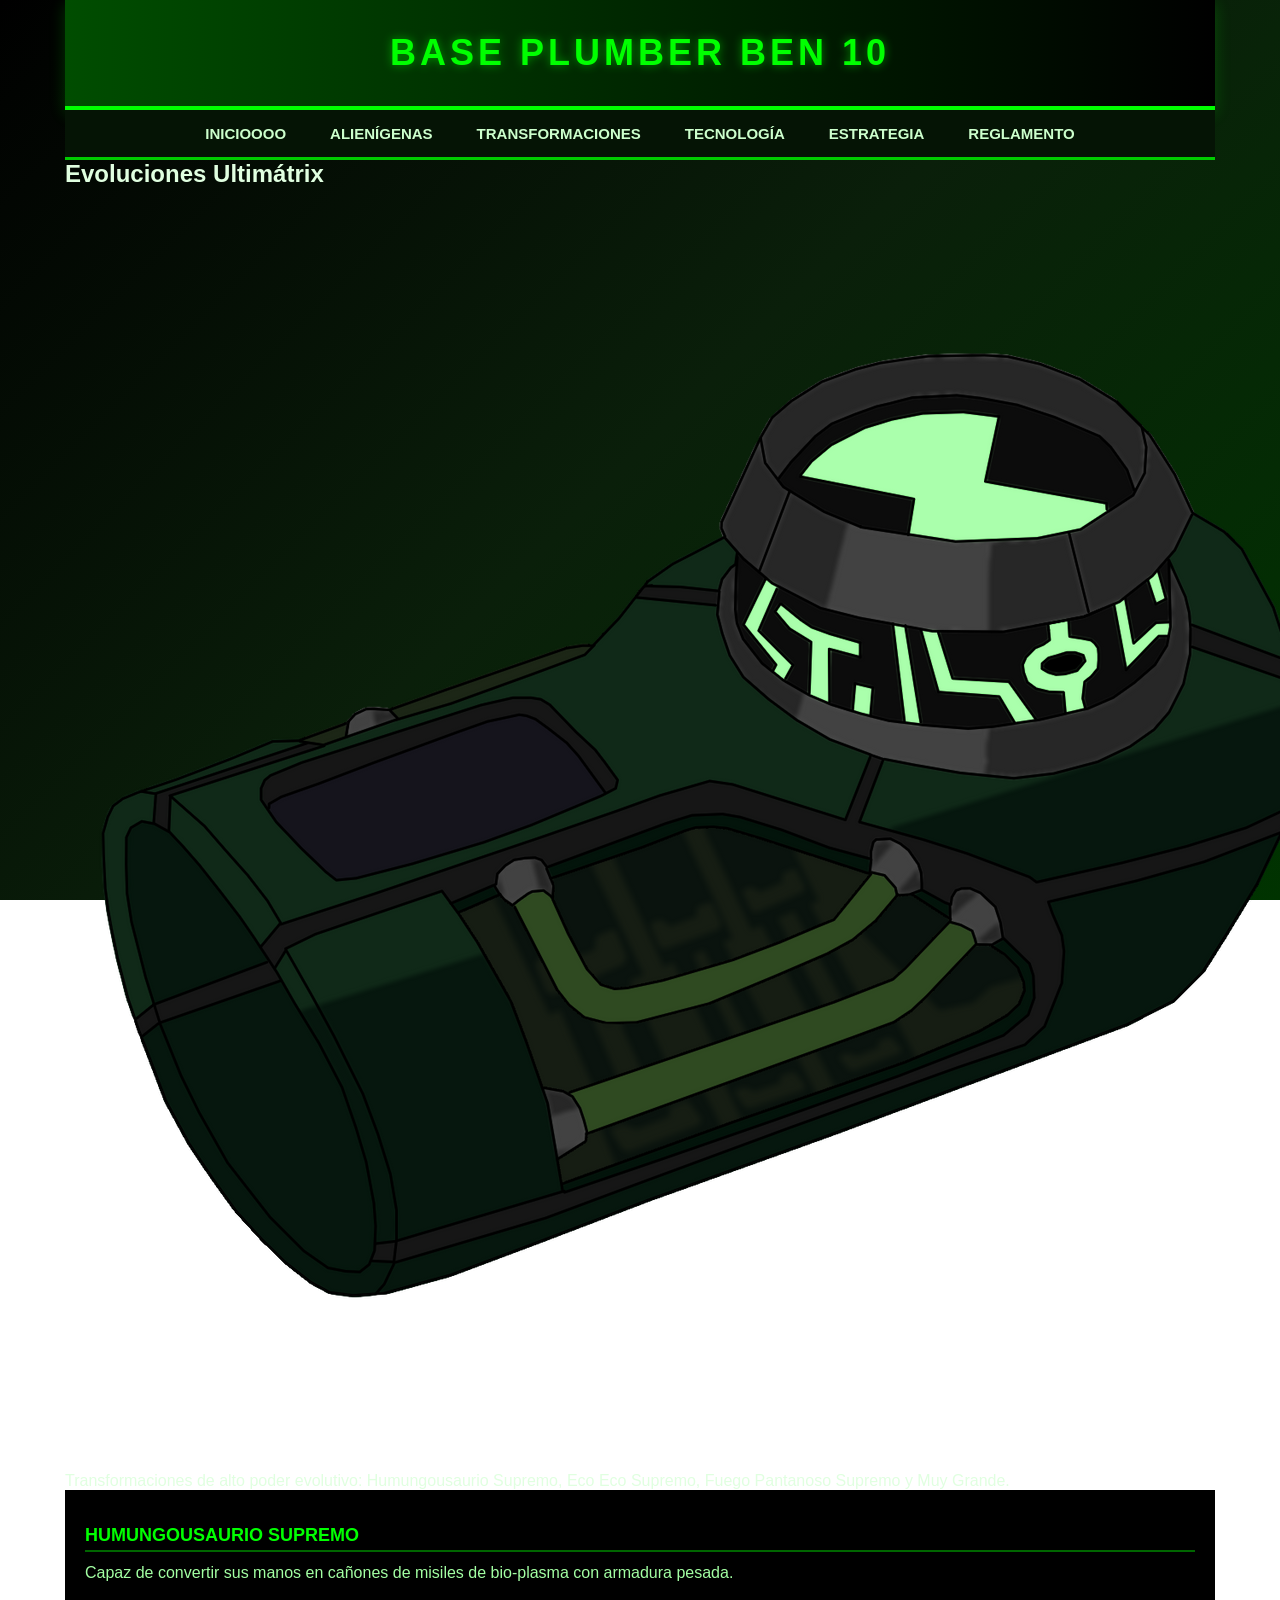
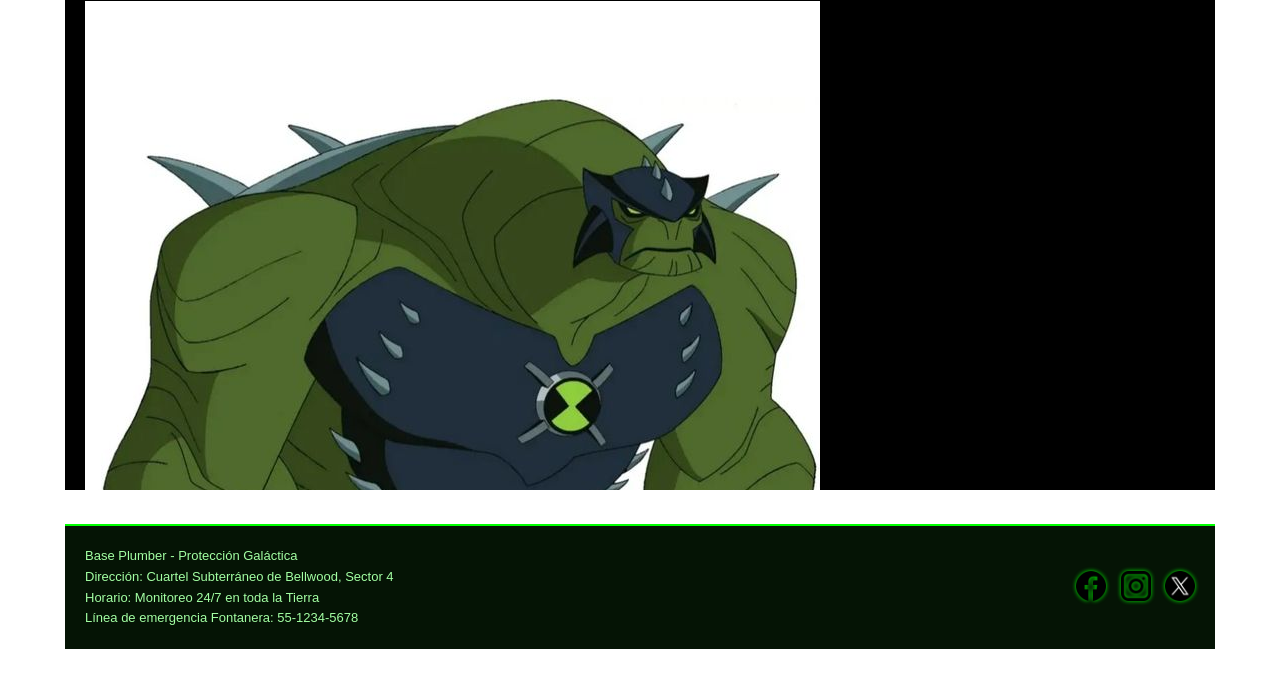
<file: paginas/muggle.html>
<!DOCTYPE html>
<html lang="es">
<head>
    <meta charset="UTF-8" />
    <title>Ben 10 - Formas Supremas</title>
    <link rel="shortcut icon" href="../imagenes/iconos.jpg">
    <link rel="stylesheet" type="text/css" href="../estilos/estilos.css">
</head>
<body>
    <section id="contenedor">
  
        <header>
            <h1 id="titulo">BASE PLUMBER BEN 10</h1>
        </header>

        <!--seccion menu-->
        <section id="menuss">
           <nav class="menu">
               <ul>
                    <li><a href="../index.html">INICIOOOO</a></li>
                    <li><a href="../paginas/mundo-magico.html">ALIENÍGENAS</a></li>
                    <li><a href="../paginas/muggle.html">TRANSFORMACIONES</a></li>
                    <li><a href="../paginas/deportes.html">TECNOLOGÍA</a></li>
                    <li><a href="../paginas/espectaculos.html">ESTRATEGIA</a></li>
                    <li><a href="../paginas/politica.html">REGLAMENTO</a></li>
               </ul>
           </nav>
        </section>

       <section id="nacionales">
        <article id="contenido">
            <h2 id="titulosdesubpaginas">Evoluciones Ultimátrix</h2>
            <img src="../imagenes/ultimatrix.png" alt="Evoluciones">
            <p>Transformaciones de alto poder evolutivo: Humungousaurio Supremo, Eco Eco Supremo, Fuego Pantanoso Supremo y Muy Grande.</p>
            
            <iframe src="contmuggle.html" width="100%" height="600" frameborder="0"></iframe>
        </article>
     </section>      

   <footer>
        <h5 id="parrafo"> 
            Base Plumber - Protección Galáctica
            <br>Dirección: Cuartel Subterráneo de Bellwood, Sector 4
            <br>Horario: Monitoreo 24/7 en toda la Tierra
            <br>Línea de emergencia Fontanera: 55-1234-5678
        </h5>

         <article id="redes">
		        <a href="https://www.facebook.com" target="_blank"><img src="../imagenes/20673.png" width="30" height="30" alt="Facebook"/></a>
			    <a href="https://www.instagram.com" target="_blank"><img src="../imagenes/3661391.png" width="30" height="30" alt="Instagram"/></a>
			    <a href="https://x.com" target="_blank"><img src="../imagenes/x_logo_PNG11.png" width="30" height="30" alt="X"/></a>
         </article>
</footer>

    </section>
</body>
</html>
</file>
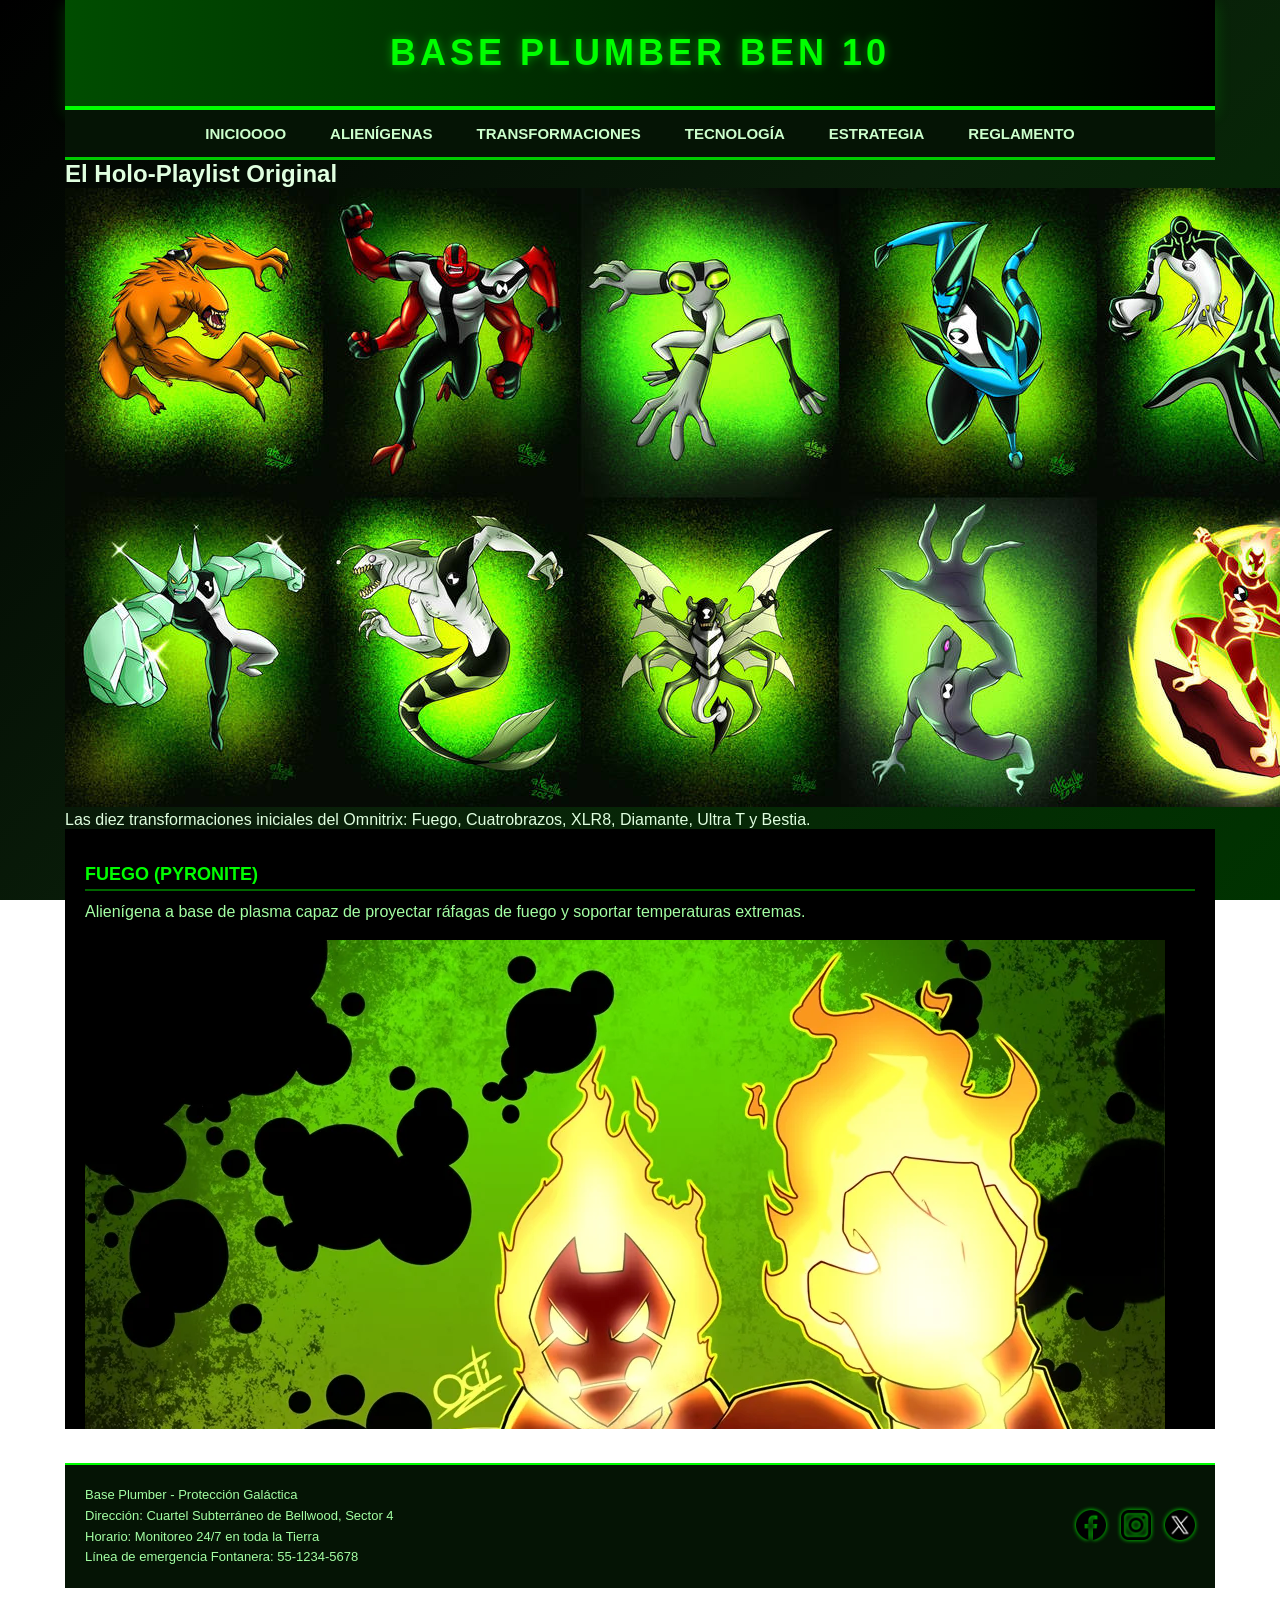
<file: paginas/mundo-magico.html>
<!DOCTYPE html>
<html lang="es">
<head>
    <meta charset="UTF-8" />
    <title>Ben 10 - Alienígenas Clásicos</title>
    <link rel="shortcut icon" href="../imagenes/iconos.jpg">
    <link rel="stylesheet" type="text/css" href="../estilos/estilos.css">
</head>
<body>
    <section id="contenedor">
  
        <header>
            <h1 id="titulo">BASE PLUMBER BEN 10</h1>
        </header>

        <!--seccion menu-->
        <section id="menuss">
           <nav class="menu">
               <ul>
                    <li><a href="../index.html">INICIOOOO</a></li>
                    <li><a href="../paginas/mundo-magico.html">ALIENÍGENAS</a></li>
                    <li><a href="../paginas/muggle.html">TRANSFORMACIONES</a></li>
                    <li><a href="../paginas/deportes.html">TECNOLOGÍA</a></li>
                    <li><a href="../paginas/espectaculos.html">ESTRATEGIA</a></li>
                    <li><a href="../paginas/politica.html">REGLAMENTO</a></li>
               </ul>
           </nav>
        </section>

       <section id="nacionales">
        <article id="contenido">
            <h2 id="titulosdesubpaginas">El Holo-Playlist Original</h2>
            <img src="../imagenes/alienscatalogo.jpg" alt="Alienígenas">
            <p>Las diez transformaciones iniciales del Omnitrix: Fuego, Cuatrobrazos, XLR8, Diamante, Ultra T y Bestia.</p>
            
            <iframe src="contmundomagico.html" width="100%" height="600" frameborder="0"></iframe>
        </article>
     </section>      

   <footer>
        <h5 id="parrafo"> 
            Base Plumber - Protección Galáctica
            <br>Dirección: Cuartel Subterráneo de Bellwood, Sector 4
            <br>Horario: Monitoreo 24/7 en toda la Tierra
            <br>Línea de emergencia Fontanera: 55-1234-5678
        </h5>

         <article id="redes">
		        <a href="https://www.facebook.com" target="_blank"><img src="../imagenes/20673.png" width="30" height="30" alt="Facebook"/></a>
			    <a href="https://www.instagram.com" target="_blank"><img src="../imagenes/3661391.png" width="30" height="30" alt="Instagram"/></a>
			    <a href="https://x.com" target="_blank"><img src="../imagenes/x_logo_PNG11.png" width="30" height="30" alt="X"/></a>
         </article>
</footer>

    </section>
</body>
</html>
</file>
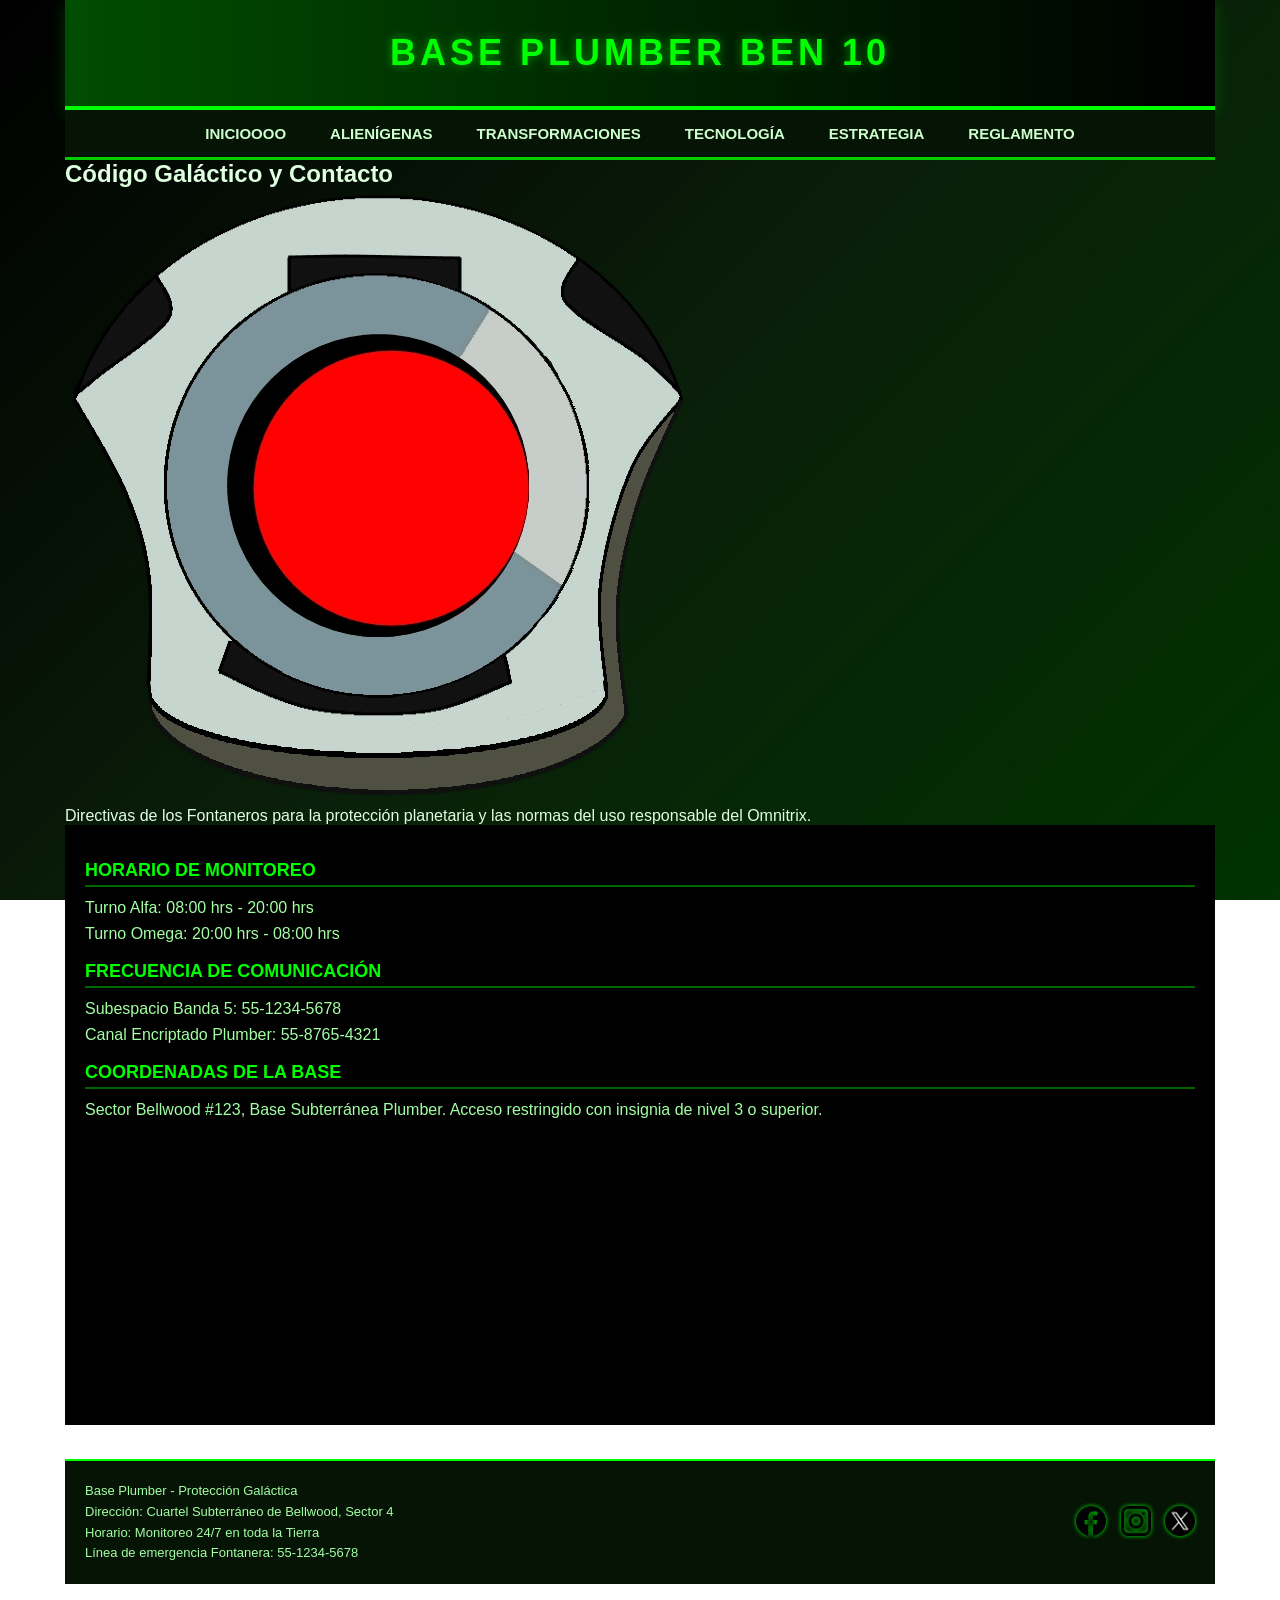
<file: paginas/politica.html>
<!DOCTYPE html>
<html lang="es">
<head>
    <meta charset="UTF-8" />
    <title>Ben 10 - Reglamento y Contacto</title>
    <link rel="shortcut icon" href="../imagenes/iconos.jpg">
    <link rel="stylesheet" type="text/css" href="../estilos/estilos.css">
</head>
<body>
    <section id="contenedor">
  
        <header>
            <h1 id="titulo">BASE PLUMBER BEN 10</h1>
        </header>

        <!--seccion menu-->
        <section id="menuss">
           <nav class="menu">
               <ul>
                    <li><a href="../index.html">INICIOOOO</a></li>
                    <li><a href="../paginas/mundo-magico.html">ALIENÍGENAS</a></li>
                    <li><a href="../paginas/muggle.html">TRANSFORMACIONES</a></li>
                    <li><a href="../paginas/deportes.html">TECNOLOGÍA</a></li>
                    <li><a href="../paginas/espectaculos.html">ESTRATEGIA</a></li>
                    <li><a href="../paginas/politica.html">REGLAMENTO</a></li>
               </ul>
           </nav>
        </section>

       <section id="nacionales">
        <article id="contenido">
            <h2 id="titulosdesubpaginas">Código Galáctico y Contacto</h2>
            <img src="../imagenes/simbolop.png" alt="Reglamento">
            <p>Directivas de los Fontaneros para la protección planetaria y las normas del uso responsable del Omnitrix.</p>
            
            <iframe src="contpolitica.html" width="100%" height="600" frameborder="0"></iframe>
        </article>
     </section>      

   <footer>
        <h5 id="parrafo"> 
            Base Plumber - Protección Galáctica
            <br>Dirección: Cuartel Subterráneo de Bellwood, Sector 4
            <br>Horario: Monitoreo 24/7 en toda la Tierra
            <br>Línea de emergencia Fontanera: 55-1234-5678
        </h5>

         <article id="redes">
		        <a href="https://www.facebook.com" target="_blank"><img src="../imagenes/20673.png" width="30" height="30" alt="Facebook"/></a>
			    <a href="https://www.instagram.com" target="_blank"><img src="../imagenes/3661391.png" width="30" height="30" alt="Instagram"/></a>
			    <a href="https://x.com" target="_blank"><img src="../imagenes/x_logo_PNG11.png" width="30" height="30" alt="X"/></a>
         </article>
</footer>

    </section>
</body>
</html>
</file>
<file: estilos/estilos_iframe.css>
* {
    margin: 0;
    padding: 0;
    box-sizing: border-box;
}

body {
    font-family: Arial, sans-serif;
    color: #e0ffe0;
    background-color: #000000;
    padding: 20px;
}

h3 {
    color: #00ff00;
    margin-top: 15px;
    margin-bottom: 8px;
    font-size: 18px;
    border-bottom: 2px solid #006600;
    padding-bottom: 4px;
    text-transform: uppercase;
}

p {
    margin-bottom: 15px;
    line-height: 1.6;
    color: #a3ffa3;
}
</file>
<file: estilos/estilos.css>
/* General & Layout */
* { 
    margin: 0; 
    padding: 0; 
    box-sizing: border-box; 
}

body {
    background: linear-gradient(135deg, #000000 0%, #0a1f0a 50%, #003300 100%);
    background-attachment: fixed;
    font-family: 'Segoe UI', Arial, sans-serif;
    color: #e0ffe0;
    min-height: 100vh;
}

#contenedor { 
    width: 1150px; 
    margin: 0 auto; 
    padding-bottom: 50px; 
}

/* Header & Menú */
header {
    width: 100%;
    height: 110px;
    background: linear-gradient(90deg, #004d00 0%, #000000 100%);
    display: flex;
    align-items: center;
    justify-content: center;
    border-bottom: 4px solid #00ff00;
    box-shadow: 0 4px 15px rgba(0, 255, 0, 0.2);
}

#titulo {
    color: #00ff00;
    font-size: 36px;
    letter-spacing: 4px;
    font-weight: 800;
    text-transform: uppercase;
    text-shadow: 0 0 10px rgba(0, 255, 0, 0.5);
}

#menuss { 
    width: 100%; 
    background-color: #051405; 
    border-bottom: 3px solid #00cc00; 
}

.menu ul { 
    list-style: none; 
    display: flex; 
    justify-content: center; 
    margin: 0; 
    padding: 0; 
}

.menu a { 
    display: block; 
    padding: 15px 22px; 
    color: #ccffcc; 
    text-decoration: none; 
    font-weight: bold; 
    font-size: 15px; 
    transition: all 0.3s ease; 
}

.menu a:hover { 
    background-color: #008800; 
    color: #ffffff; 
}

/* Títulos y Secciones */
.titulo-noticias {
    color: #00ff00;
    text-align: center;
    text-shadow: 0 0 10px rgba(0, 255, 0, 0.6);
}

#noticia1 {
    width: 1150px;
    margin: 25px auto;
    background-color: #081a08;
    border-radius: 10px;
    overflow: hidden;
    border: 1px solid #00ff00;
    display: flex;
}

#noticia1 #descripcion {
    background-color: #0d260d;
    width: 50%;
    padding: 30px;
}

#noticia1 #descripcion h2 a {
    color: #ffffff;
    text-decoration: none;
}

#noticia1 #descripcion h2 a:hover {
    color: #00ff00;
}

#noticia1 #descripcion p {
    color: #a3ffa3;
    margin-top: 10px;
    line-height: 1.5;
}

#titulosdelindex {
    color: #00ff00;
    font-size: 14px;
    text-transform: uppercase;
    letter-spacing: 2px;
    margin-bottom: 10px;
}

#foto {
    width: 50%;
    display: flex;
    justify-content: center;
    align-items: center;
    background-color: #000000;
}

/* Footer */
footer {
    width: 100%;
    margin-top: 30px;
    padding: 20px;
    background-color: #051405;
    border-top: 2px solid #00ff00;
    display: flex;
    justify-content: space-between;
    align-items: center;
}

#parrafo {
    color: #a3ffa3;
    font-weight: normal;
    font-size: 13px;
    line-height: 1.6;
}

#redes img {
    margin-left: 10px;
    filter: drop-shadow(0 0 2px #00ff00);
}

#slider {
   margin: 0 auto;
   width: auto;
   max-width: 100%;
   text-align: center;
}

#slider input[type=radio] {
   display: none;
}

#slider label {
   cursor: pointer;
   text-decoration: none;
}

#slides {
   border: 3px solid #00ff00;
   background: #000;
   position: relative;
   z-index: 1;
}

#overflow {
   width: 100%;
   overflow: hidden;
}

/* Transiciones e imágenes */
#slide1:checked ~ #slides .inner {
   margin-left: 0;
}
#slide2:checked ~ #slides .inner {
   margin-left: -100%;
}
#slide3:checked ~ #slides .inner {
   margin-left: -200%;
}
#slide4:checked ~ #slides .inner {
   margin-left: -300%;
}

#slides .inner {
   transition: margin-left 800ms cubic-bezier(0.770, 0.000, 0.175, 1.000);
   width: 400%;
   line-height: 0;
   height: 650px;
}

#slides .slide {
   width: 25%;
   float: left;
   display: flex;
   justify-content: center;
   align-items: center;
   height: 100%;
   color: #fff;
}

#slides .slide img {
   width: 100%;
   height: 100%;
   object-fit: cover;
}

#slides .slide_1,
#slides .slide_2,
#slides .slide_3,
#slides .slide_4 {
   background-position: center;
   background: #000000;
}

/* BOTONES DE FLECHA (CONTROLES SIGUIENTE / ANTERIOR) */
#controls {
   margin: -350px 0 0 0;
   width: 100%;
   height: 50px;
   z-index: 3;
   position: relative;
}

#controls label {
   transition: opacity 0.2s ease-out;
   display: none;
   width: 50px;
   height: 50px;
   opacity: .6;
   border-radius: 50%;
}

#controls label:hover {
   opacity: 1;
   box-shadow: 0 0 10px #00ff00;
}

/* Flecha Siguiente */
#slide1:checked ~ #controls label:nth-child(2),
#slide2:checked ~ #controls label:nth-child(3),
#slide3:checked ~ #controls label:nth-child(4),
#slide4:checked ~ #controls label:nth-child(1) {
   background: url(../imagenes/next_2.png) no-repeat center;
   background-size: 30px;
   float: right;
   margin: 0 15px;
   display: block;
   background-color: #004d00;
   border: 2px solid #00ff00;
}

/* Flecha Anterior */
#slide1:checked ~ #controls label:nth-last-child(1),
#slide2:checked ~ #controls label:nth-last-child(4),
#slide3:checked ~ #controls label:nth-last-child(3),
#slide4:checked ~ #controls label:nth-last-child(2) {
   background: url(../imagenes/back_3.png) no-repeat center;
   background-size: 30px;
   float: left;
   margin: 0 15px;
   display: block;
   background-color: #004d00;
   border: 2px solid #00ff00;
}

/* INDICADORES (BULLETS) */
#bullets {
   margin: 300px 0 0;
   text-align: center;
   position: relative;
   z-index: 4;
}

#bullets label {
   display: inline-block;
   width: 12px;
   height: 12px;
   border-radius: 100%;
   background: #003300;
   border: 2px solid #00aa00;
   margin: 0 8px;
   transition: all 0.3s ease;
}

#slide1:checked ~ #bullets label:nth-child(1),
#slide2:checked ~ #bullets label:nth-child(2),
#slide3:checked ~ #bullets label:nth-child(3),
#slide4:checked ~ #bullets label:nth-child(4) {
   background: #00ff00;
   border-color: #ffffff;
   box-shadow: 0 0 10px #00ff00;
}

/* RESPONSIVE DESIGN */
@media screen and (max-width: 900px) {
   #slide1:checked ~ #controls label:nth-child(2),
   #slide2:checked ~ #controls label:nth-child(3),
   #slide3:checked ~ #controls label:nth-child(4),
   #slide4:checked ~ #controls label:nth-child(1),
   #slide1:checked ~ #controls label:nth-last-child(1),
   #slide2:checked ~ #controls label:nth-last-child(4),
   #slide3:checked ~ #controls label:nth-last-child(3),
   #slide4:checked ~ #controls label:nth-last-child(2) {
      margin: 0 5px;
   }
   #slides {
      max-width: calc(100% - 140px);
      margin: 0 auto;
   }
}
</file>
